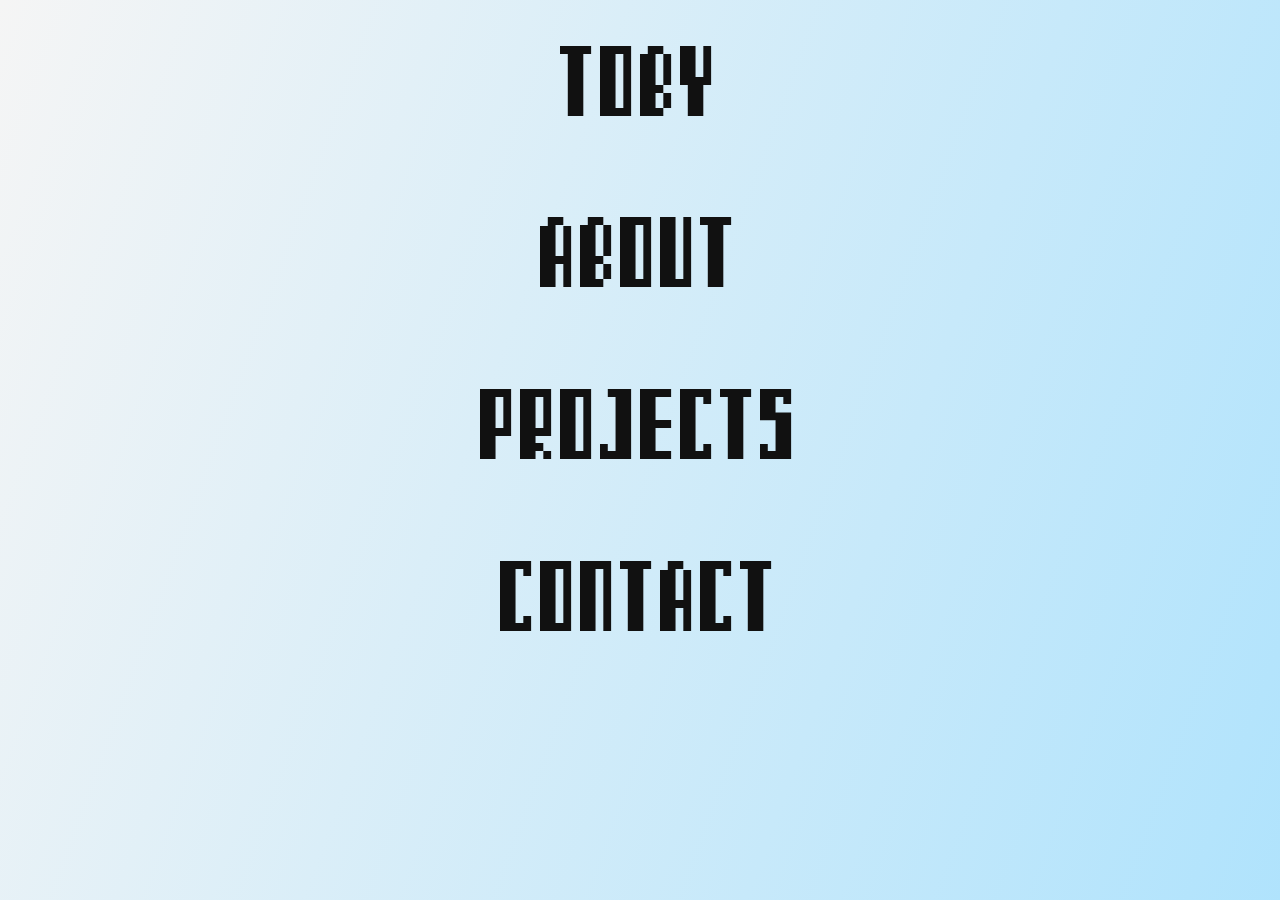
<file: index.html>
<!DOCTYPE html>

<html lang='en'>
    <head>

        <!-- TODO: probably find a better font because this one is quite hard to read -->

        <title>Toby's Website</title>
        <meta charset="utf-8">
        <meta name="description" content="Toby's Website">
        <meta name="author" content="Toby Flanagan">
        <meta name="viewport" content="width=device-width, initial-scale=1, shrink-to-fit=no">
        <link href="./css/index.css" rel="stylesheet">        
        <script type="text/javascript" src="./js/index.js"></script>

    </head>

    <body class="grad-back">
        
        <div class="maintext">
            <a href="toby.html">
                <span 
                    id="tobyImage"
                    onmouseover="showImage('tobyImage','./resources/images/Toby_portrait.png')"
                    onmouseout="hideImage('tobyImage')"
                    >
                    TOBY
                </span>
            </a>
        </div>

        <div class="maintext">
            <a href="about.html">
                <span 
                    id="aboutImage"
                    onmouseover="showImage('aboutImage','./resources/images/magnifying_glass.png')"
                    onmouseout="hideImage('aboutImage')"
                    >
                    ABOUT
                </span>
            </a>
        </div>

        <div class="maintext">
            <a href="projects.html">
                <span 
                    id="projectImage"
                    onmouseover="showImage('projectImage','./resources/images/lightbulb.png')"
                    onmouseout="hideImage('projectImage')"
                    >
                    PROJECTS
                </span>
            </a>
        </div>

        <div class="maintext">
            <a href="contact.html">
                <span 
                    id="contactImage"
                    onmouseover="showImage('contactImage','./resources/images/telephone.png')"
                    onmouseout="hideImage('contactImage')"
                    >
                    CONTACT
                </span>
            </a>
        </div>
        
    </body>



</html>
</file>
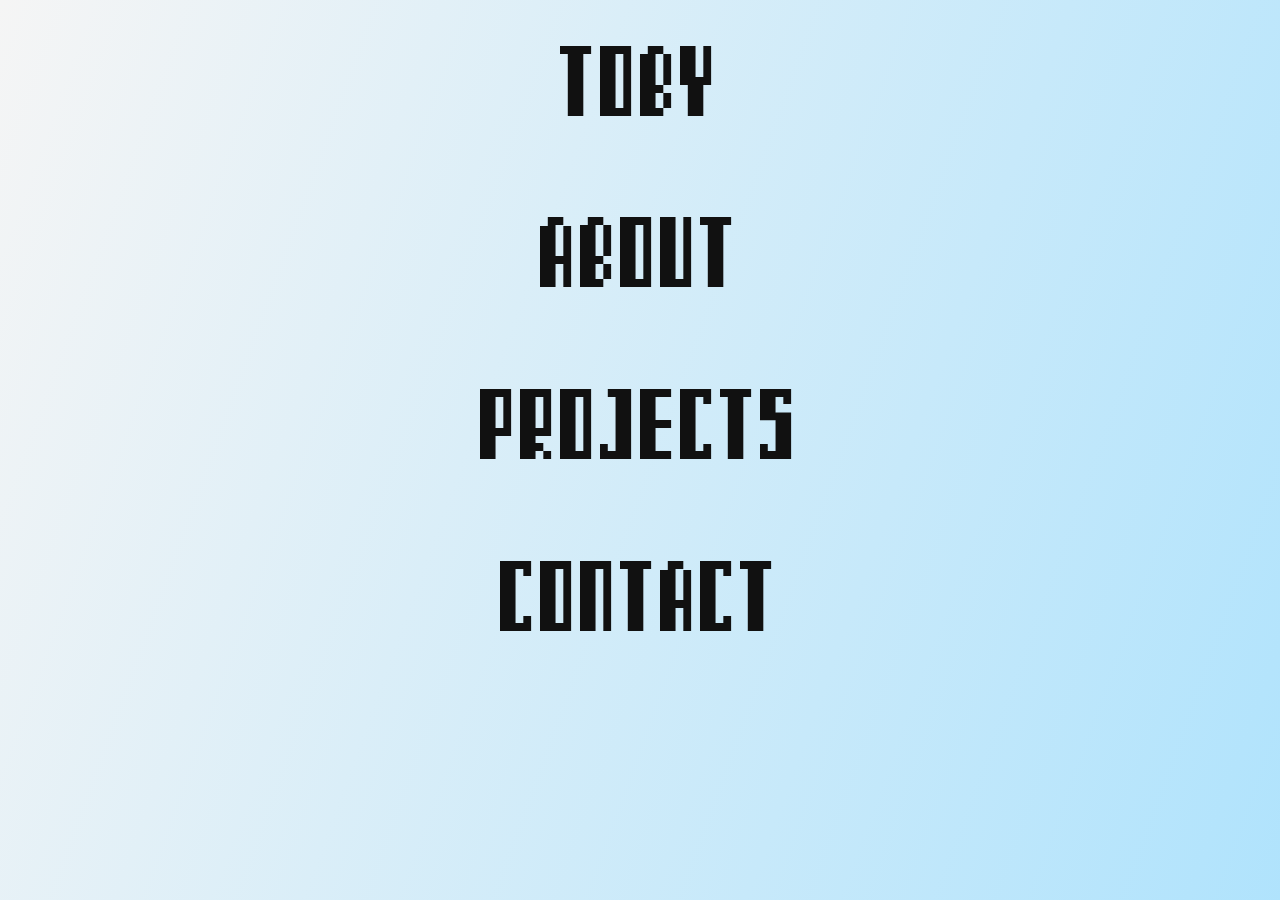
<file: templates/index.html>
<!DOCTYPE html>

<html lang='en'>
    <head>

        <!-- TODO: probably find a better font because this one is quite hard to read -->

        <title>Toby's Website</title>
        <meta charset="utf-8">
        <meta name="description" content="Toby's Website">
        <meta name="author" content="Toby Flanagan">
        <meta name="viewport" content="width=device-width, initial-scale=1, shrink-to-fit=no">
        <link href="../css/index.css" rel="stylesheet">        
        <script type="text/javascript" src="../js/index.js"></script>

    </head>

    <body class="grad-back">
        
        <div class="maintext">
            <a href="toby.html">
                <span 
                    id="tobyImage"
                    onmouseover="showImage('tobyImage','../resources/images/Toby_portrait.png')"
                    onmouseout="hideImage('tobyImage')"
                    >
                    TOBY
                </span>
            </a>
        </div>

        <div class="maintext">
            <a href="about.html">
                <span 
                    id="aboutImage"
                    onmouseover="showImage('aboutImage','../resources/images/magnifying_glass.png')"
                    onmouseout="hideImage('aboutImage')"
                    >
                    ABOUT
                </span>
            </a>
        </div>

        <div class="maintext">
            <a href="projects.html">
                <span 
                    id="projectImage"
                    onmouseover="showImage('projectImage','../resources/images/lightbulb.png')"
                    onmouseout="hideImage('projectImage')"
                    >
                    PROJECTS
                </span>
            </a>
        </div>

        <div class="maintext">
            <a href="contact.html">
                <span 
                    id="contactImage"
                    onmouseover="showImage('contactImage','../resources/images/telephone.png')"
                    onmouseout="hideImage('contactImage')"
                    >
                    CONTACT
                </span>
            </a>
        </div>
        
    </body>



</html>
</file>
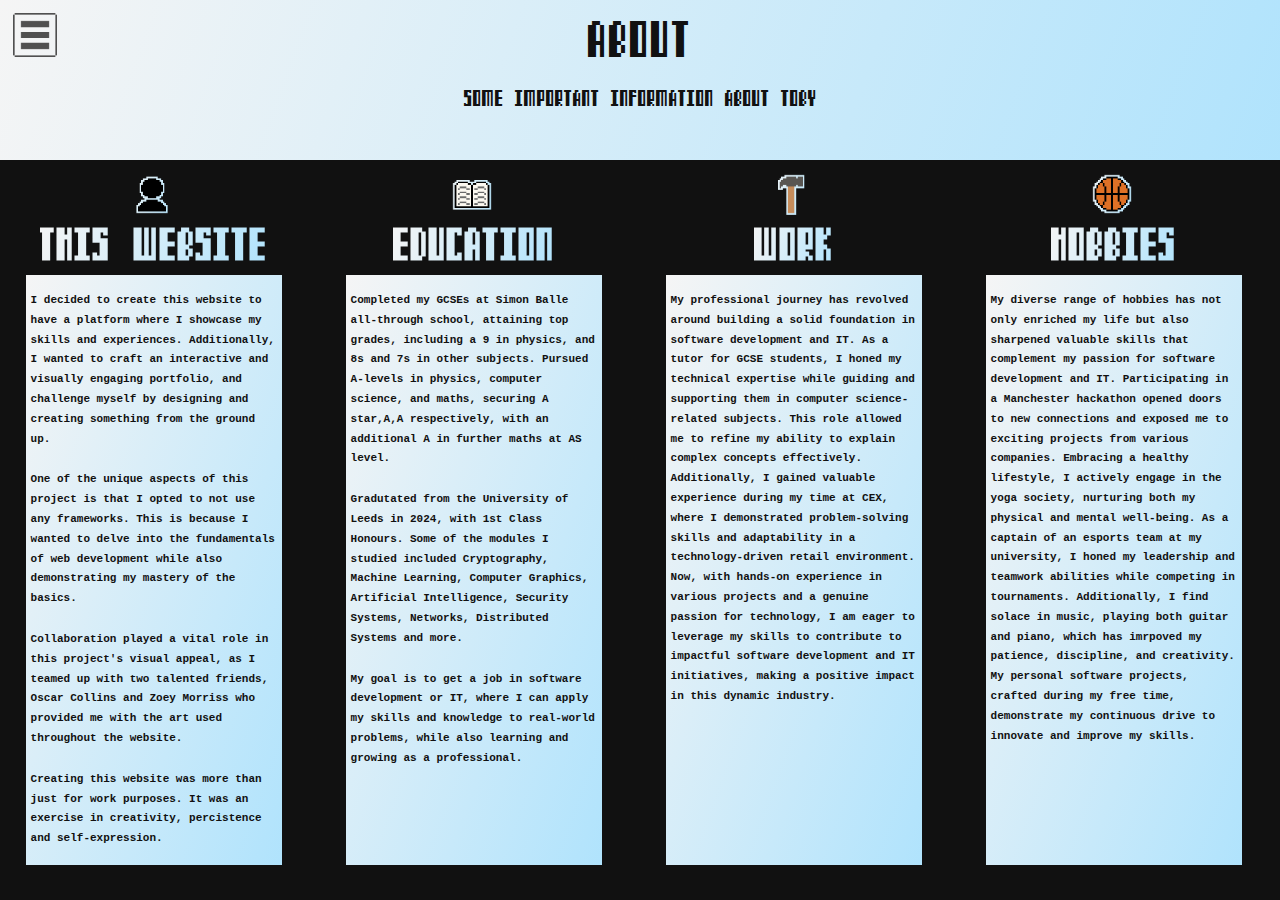
<file: about.html>
<!DOCTYPE html>

<html lang="en">

    <head>

        <title>About Toby</title>
        <meta charset="utf-8">
        <meta name="description" content="About Toby">
        <meta name="author" content="Toby Flanagan">
        <meta name="viewport" content="width=device-width, initial-scale=1, shrink-to-fit=no">

        <link href="./css/about.css" rel="stylesheet">

        <!-- styling for navbar -->
        <link href="./css/navbar.css" rel="stylesheet">    
        <script type="text/javascript" src="./js/navbar.js"></script>

    </head>

    <body>

        <!-- button that reveals navbar -->
        <div class="navbar-button" onclick="toggleNavbar()">
            <img class="navbar-icon" id="navbar-icon" src="./resources/images/menu_button.png" alt="Menu">
        </div>

        <!-- navbar -->
        <div class="navbar">

            <a class="navbar-item" href="index.html">Home</a>
            <a class="navbar-item" href="toby.html">Toby</a>
            <a class="navbar-item" href="about.html">About</a>
            <a class="navbar-item" href="projects.html">Projects</a>
            <a class="navbar-item" href="contact.html">Contact</a>

        </div>

        <!--main title and background image-->
        <div class="banner">
            <div class="banner-content">
                <span>ABOUT</span><br>
                <p class="banner-subtitle">Some important information about toby</p>
            </div>
        </div>

        
        <div class="align-container">

            <div class="main-box">

                <img class="main-image" src="./resources/images/profile.png" alt="profile">
            
                <h1 class="main-header">This Website</h1>

                <p class="main-text">I decided to create this website to have a platform where I showcase my skills and 
                    experiences. Additionally, I wanted to craft an interactive and visually engaging portfolio, and challenge
                    myself by designing and creating something from the ground up.
                </p>
                <p class="main-text">One of the unique aspects of this project is that I opted to not use any frameworks. 
                    This is because I wanted to delve into the fundamentals of web development while also demonstrating my
                    mastery of the basics.
                </p>
                <p class="main-text">Collaboration played a vital role in this project's visual appeal, as I teamed up
                    with two talented friends, Oscar Collins and Zoey Morriss who provided me with the art used throughout 
                    the website.
                </p>
                <p class="main-text">Creating this website was more than just for work purposes. It was an exercise in 
                    creativity, percistence and self-expression.
                </p>
                

            </div>

            <div class="main-box">

                <img class="main-image" src="./resources/images/book.png" alt="book">

                <h1 class="main-header">Education</h1>

                <p class="main-text">Completed my GCSEs at Simon Balle all-through school, attaining top grades,
                    including a 9 in physics, and 8s and 7s in other subjects. Pursued A-levels in physics, computer 
                    science, and maths, securing A star,A,A respectively, with an additional A in further maths at AS level.
                </p>
                <p class="main-text">
                    Gradutated from the University of Leeds in 2024, with 1st Class Honours. Some of the modules I studied 
                    included Cryptography, Machine Learning, Computer Graphics, Artificial Intelligence, Security Systems,
                    Networks, Distributed Systems and more.
                </p>
                <p class="main-text">
                    My goal is to get a job in software development or IT, where I can apply my skills and knowledge to
                    real-world problems, while also learning and growing as a professional.
                </p>
                

            </div>

            <div class="main-box">

                <img class="main-image" src="./resources/images/hammer.png" alt="hammer">

                <h1 class="main-header">Work</h1>

                <p class="main-text">My professional journey has revolved around building a solid foundation in software 
                    development and IT. As a tutor for GCSE students, I honed my technical expertise while guiding and 
                    supporting them in computer science-related subjects. This role allowed me to refine my ability to 
                    explain complex concepts effectively. Additionally, I gained valuable experience during my time at CEX, 
                    where I demonstrated problem-solving skills and adaptability in a technology-driven retail environment. 
                    Now, with hands-on experience in various projects and a genuine passion for technology, I am eager to 
                    leverage my skills to contribute to impactful software development and IT initiatives, making a positive
                    impact in this dynamic industry.
                </p>

            </div>

            <div class="main-box">

                <img class="main-image" src="./resources/images/basketball.png" alt="basketball">

                <h1 class="main-header">Hobbies</h1>

                <p class="main-text">My diverse range of hobbies has not only enriched my life but also sharpened valuable skills 
                    that complement my passion for software development and IT. Participating in a Manchester hackathon opened 
                    doors to new connections and exposed me to exciting projects from various companies. Embracing a healthy 
                    lifestyle, I actively engage in the yoga society, nurturing both my physical and mental well-being. As a 
                    captain of an esports team at my university, I honed my leadership and teamwork abilities while competing in 
                    tournaments. Additionally, I find solace in music, playing both guitar and piano, which has imrpoved my 
                    patience, discipline, and creativity. My personal software projects, crafted during my free time, demonstrate my 
                    continuous drive to innovate and improve my skills.
                </p>

            </div>

        </div>
    



        <div class="break-bottom"></div>

    </body>

</html>
</file>
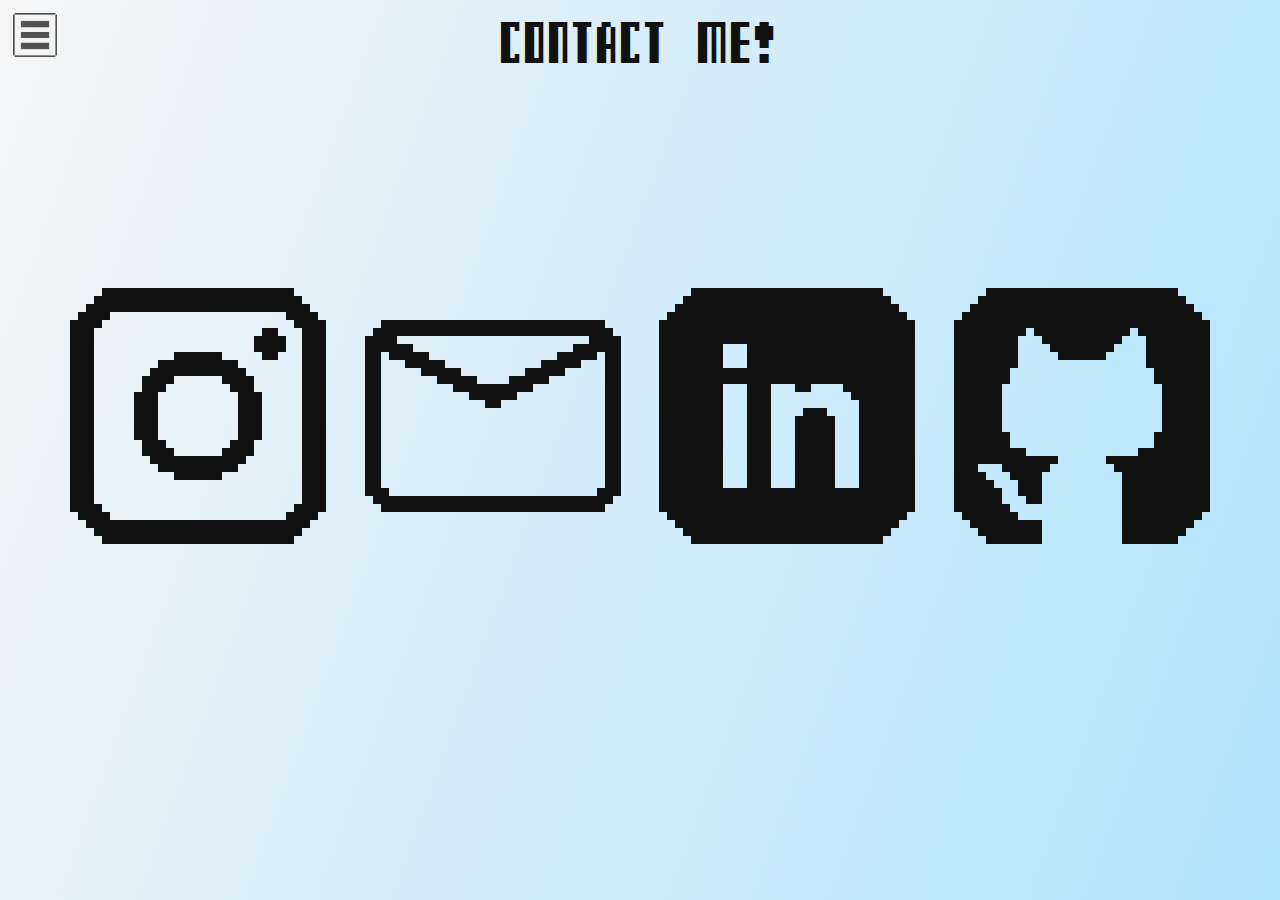
<file: contact.html>
<!DOCTYPE html>

<html lang='en'>

    <head>

        <title>Contact Toby</title>
        <meta charset="utf-8">
        <meta name="description" content="Contact Toby">
        <meta name="author" content="Toby Flanagan">
        <meta name="viewport" content="width=device-width, initial-scale=1, shrink-to-fit=no">

        <link href="./css/contact.css" rel="stylesheet">        
        <script type="text/javascript" src="./js/contact.js"></script>

        <!-- styling for navbar -->
        <link href="./css/navbar.css" rel="stylesheet">    
        <script type="text/javascript" src="./js/navbar.js"></script>

    </head>

    <body class="grad-back" onload="setLayout('imgLayout')" onresize="setLayout('imgLayout')">

        <!-- button that reveals navbar -->
        <div class="navbar-button" onclick="toggleNavbar()">
            <img class="navbar-icon" id="navbar-icon" src="./resources/images/menu_button.png" alt="Menu">
        </div>

        <!-- navbar -->
        <div class="navbar">

            <a class="navbar-item" href="index.html">Home</a>
            <a class="navbar-item" href="toby.html">Toby</a>
            <a class="navbar-item" href="about.html">About</a>
            <a class="navbar-item" href="projects.html">Projects</a>
            <a class="navbar-item" href="contact.html">Contact</a>

        </div>

        <div class="banner-content">
            <span>CONTACT ME!</span>
        </div>
    
        <div class="image-section" id="imgLayout">

            <a href="https://www.instagram.com/t_flandalf/">
                <img src="./resources/images/instagram.png" class="image-box" alt="instagram">
            </a>
            <a href="mailto:toby.flanagan@hotmail.co.uk">
                <img src="./resources/images/mail.png" class="image-box" alt="email">
            </a>
            <a href="https://www.linkedin.com/in/tobias-flanagan-7b6b5b172/">
                <img src="./resources/images/linked_in.png" class="image-box" alt="linkedin">
            </a>
            <a href="https://github.com/TobyFlan">
                <img src="./resources/images/github.png" class="image-box" alt="github">
            </a>
            

        </div>    
    
    </body>

</html>
</file>
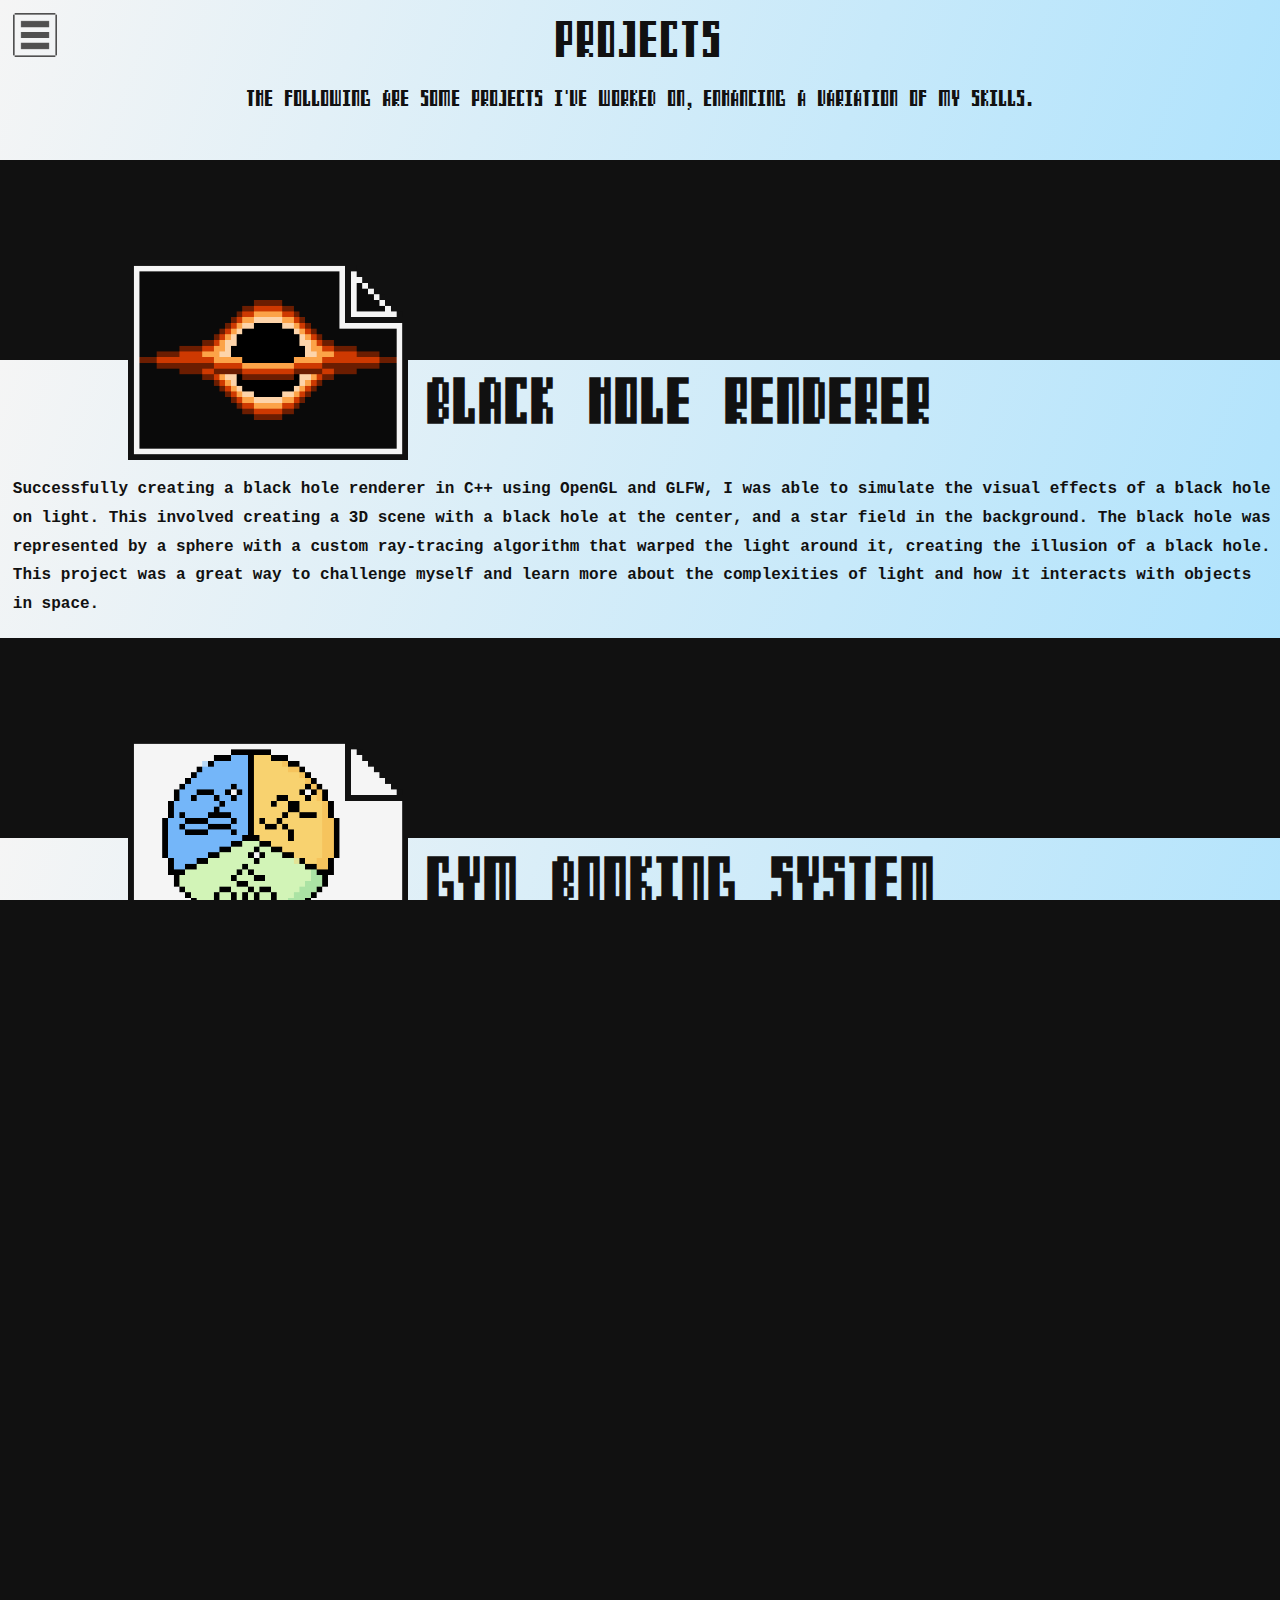
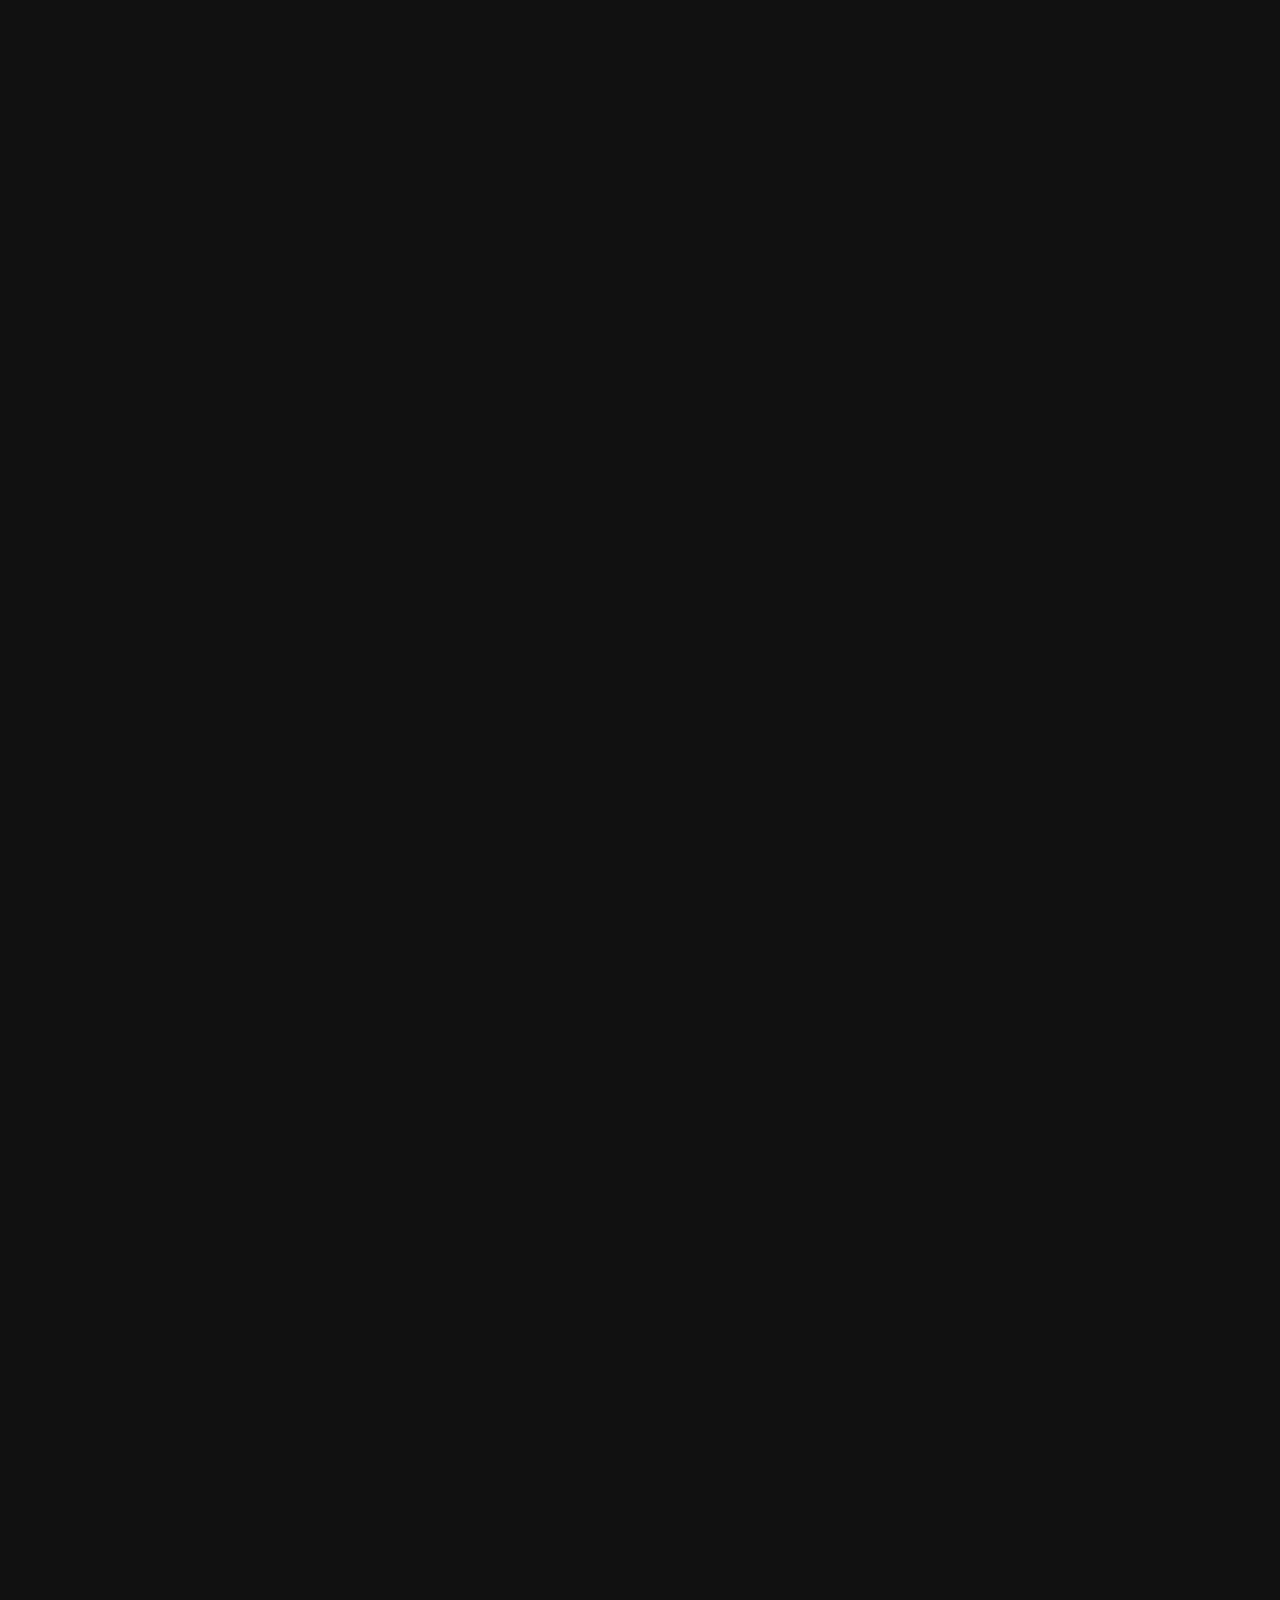
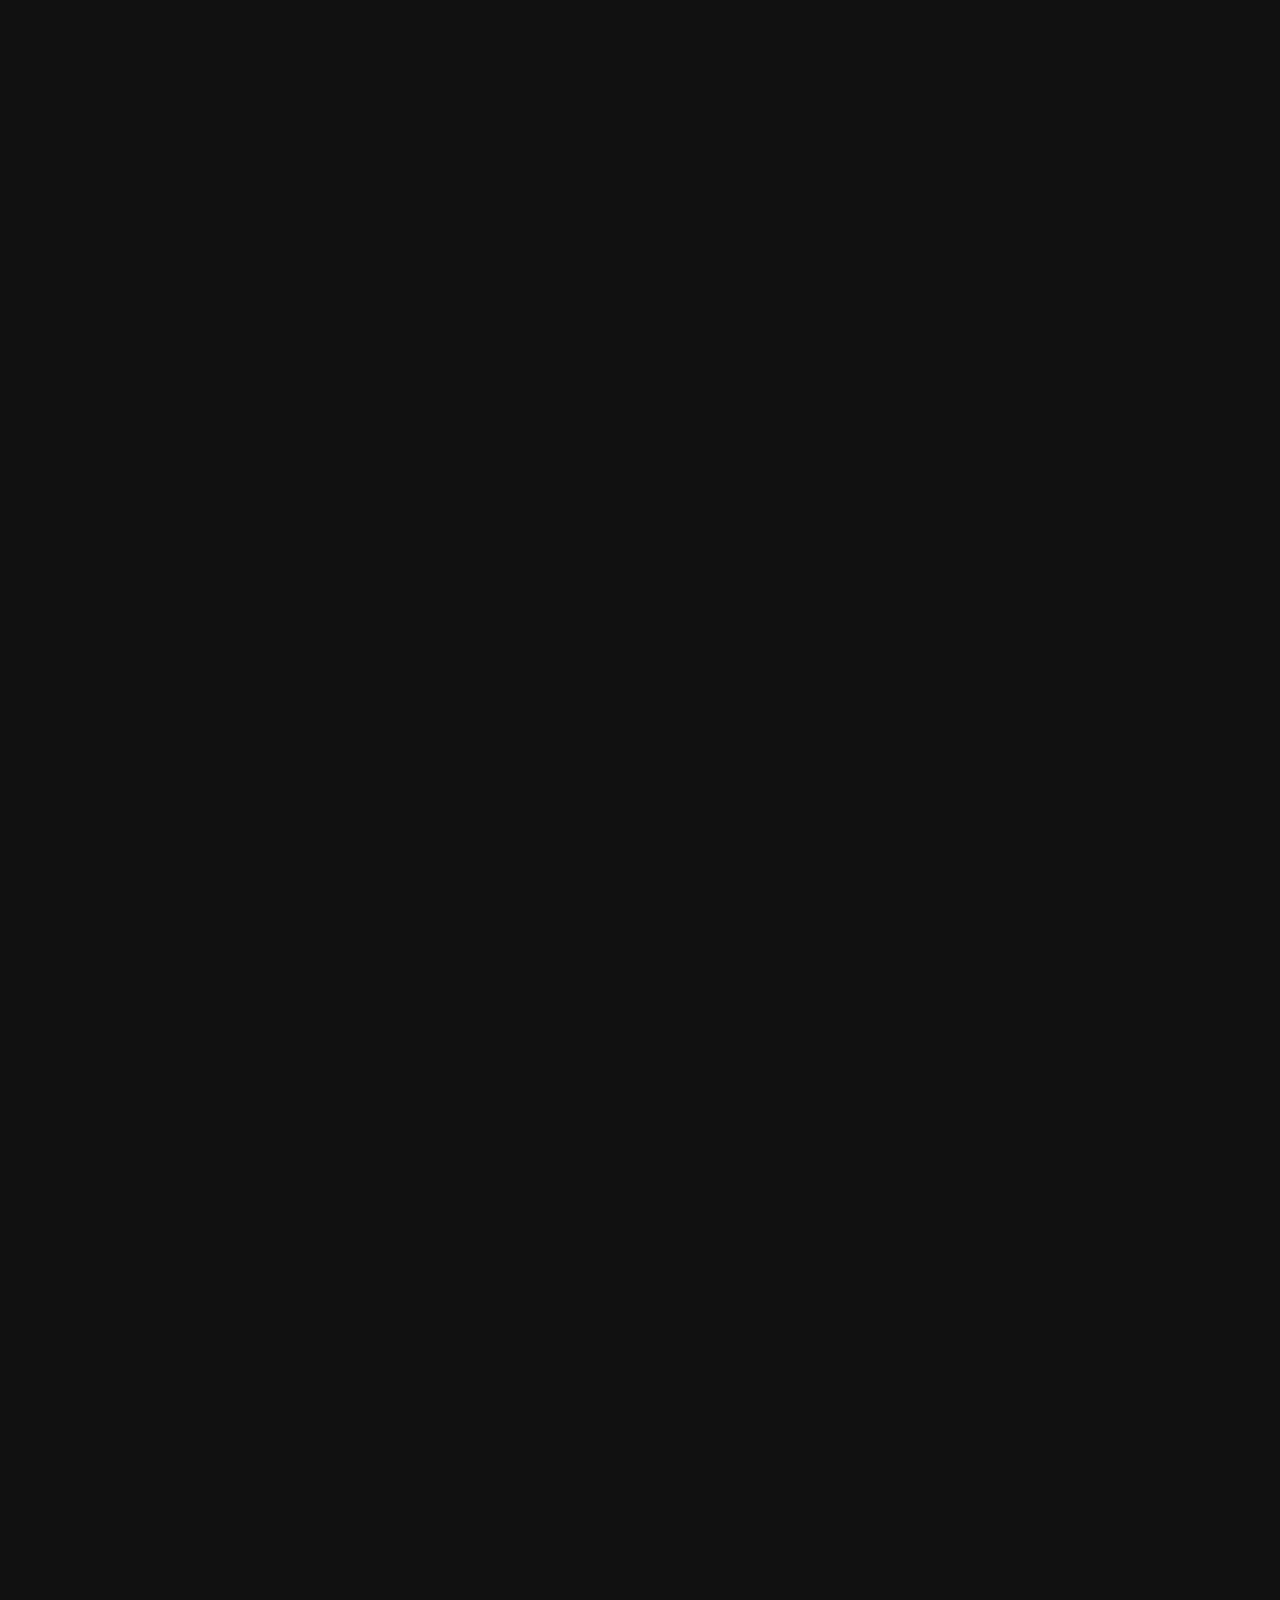
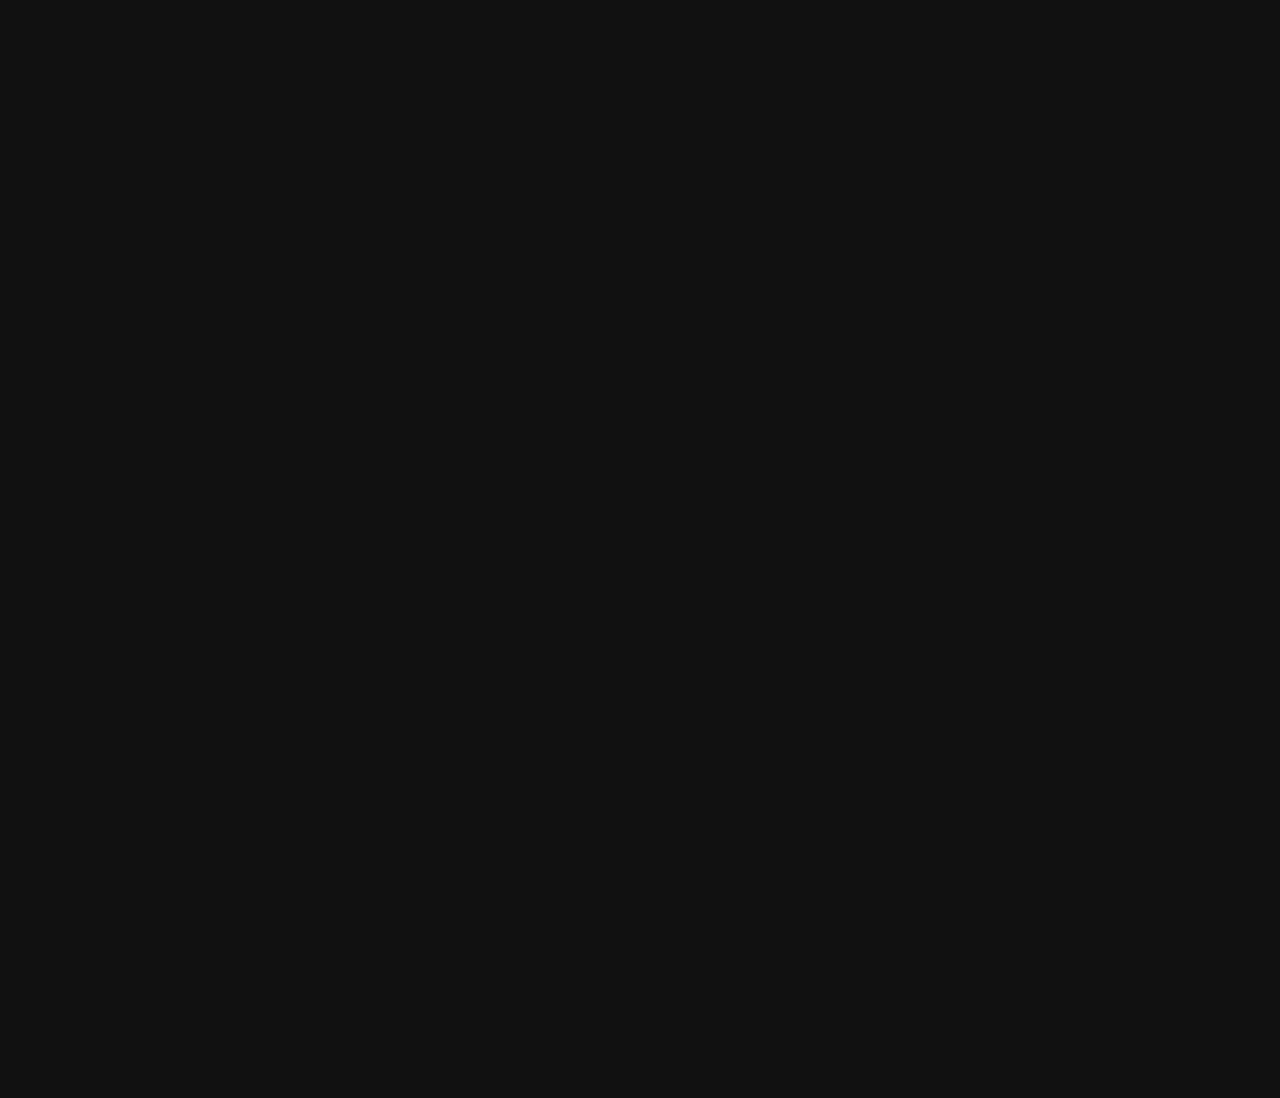
<file: projects.html>
<!DOCTYPE html>

<html lang="en">

    <head>

        <title>Toby's Projects</title>
        <meta charset="utf-8">
        <meta name="description" content="Toby's Projects">
        <meta name="author" content="Toby Flanagan">
        <meta name="viewport" content="width=device-width, initial-scale=1, shrink-to-fit=no">

        
        <link href="./css/projects.css" rel="stylesheet">    

        <!-- styling for navbar -->
        <link href="./css/navbar.css" rel="stylesheet">    
        <script type="text/javascript" src="./js/navbar.js"></script>    
        

    </head>


    <body>

        <!-- button that reveals navbar -->
        <div class="navbar-button" onclick="toggleNavbar()">
            <img class="navbar-icon" id="navbar-icon" src="./resources/images/menu_button.png" alt="Menu">
        </div>

        <!-- navbar -->
        <div class="navbar">

            <a class="navbar-item" href="index.html">Home</a>
            <a class="navbar-item" href="toby.html">Toby</a>
            <a class="navbar-item" href="about.html">About</a>
            <a class="navbar-item" href="projects.html">Projects</a>
            <a class="navbar-item" href="contact.html">Contact</a>

        </div>

        <!--main title and background image-->
        <div class="banner">
            <div class="banner-content">
                <span>PROJECTS</span><br>
                <p class="banner-subtitle">The following are some projects i've worked on, enhancing a variation of my skills.</p>
            </div>
        </div>



        <!-- project 1 -->
        <div class="project-banner">

            <img src="./resources/images/project_blackhole.png" alt="black hole project" class="project-image-wide">

            <h1 class="project-header-wide">Black Hole Renderer</h1>

            <p class="project-text-wide">Successfully creating a black hole renderer in C++ using OpenGL and GLFW, I was able to 
                simulate the visual effects of a black hole on light. This involved creating a 3D scene with a black hole at the center, 
                and a star field in the background. The black hole was represented by a sphere with a custom ray-tracing algorithm that
                warped the light around it, creating the illusion of a black hole. This project was a great way to challenge myself and 
                learn more about the complexities of light and how it interacts with objects in space.
            </p>

        </div>



        <!-- project 2 -->
        <div class="project-banner">

            <img src="./resources/images/project_sports_ball.png" alt="sports booking system project" class="project-image-wide">

            <h1 class="project-header-wide">Gym Booking System</h1>

            <p class="project-text-wide">In a group of 6, using a hybrid of the python framework flask and html, we created
                a fully functional gym booking system, including the ability to create and edit accounts, using a mySQL database,
                purchase memberships and bookings up to 2 weeks in advance through the stripe API, ask questions to our own
                AI chatbot helper powered by chatGPT, as well as managing the website and users of it through an admin account. 
                In under 6 weeks we had made a fully functional and responsive website. The use of devops and various meetings was
                instrumental to this project, as we alternated roles to make sure that everyone got a chance to work on every part 
                of the system.
            </p>

        </div>



        <!-- project 3 -->
        <div class="project-banner">

            <img src="./resources/images/blank-project.png" alt="sensor network project" class="project-image-wide">

            <h1 class="project-header-wide">Simulated Sensor Network</h1>

            <p class="project-text-wide">Using Microsoft Azure, I created a distributed sensor network in JavaScript of 20 virtual 
                sensors. This required creating an Azure Function App that contained 2 functions. Function one randomly generated sensor data, 
                and then appended this data to an Azure SQL database. These entries would be time stamped and all data older than 2 days
                would be deleted. Function 2, would track this database and trigger every time an update was detected. It processed the 
                data and calculated maximums, minimums and averages for all 20 sensors, and stored these to a seperate database.
            </p>

        </div>



        <!-- project 4 -->
        <div class="project-banner">

            <img src="./resources/images/project_compliler.png" alt="compiler project" class="project-image-wide">

            <h1 class="project-header-wide">JACK debugger</h1>

            <p class="project-text-wide">In the C language, I designed, developed, and tested to completion a fully functional
                debugger for the JACK programming language. This required the 3 following programs: The Lexical analyzer (Lexer) which parsed every individual word, symbol, 
                or other type into a linked list with enough metadata to identify each element. The Semantic analyzer 
                (Parser), which used a recursive descent parser to ensure that all of the 'words' from the lexer were in the correct 
                order. Finally, the semantic analyzer, using a symbol table implemented as a tree, to ensure that all 
                variables and functions are declared and called correctly. This project required a high attention to detail and 
                extensive knowledge of JACK language design and its syntax. It reinforced in me the importance of debugging and 
                testing, while teaching me a new way of problem-solving.
            </p>

        </div>



        <!-- project 5 -->
        <div class="project-banner">

            <img src="./resources/images/project_ram.png" alt="malloc project" class="project-image-wide">

            <h1 class="project-header-wide">Malloc System Call</h1>

            <p class="project-text-wide">Utilizing XV6, a small and simple Unix-based OS, I skillfully implemented a 
                custom system call for memory allocation within the OS. This dynamic memory allocation mechanism 
                allowed programs to efficiently use memory as needed and freed resources when they were no longer 
                required. As a result, numerous applications within the OS were able to have improved space efficiency, 
                optimizing their performance.</p>

        </div>



        <!-- project 6 -->
        <div class="project-banner">

            <img src="./resources/images/project_weather_app.png" alt="weather app project" class="project-image-wide">

            <h1 class="project-header-wide">Weather App</h1>

            <p class="project-text-wide">Using React and JavaScript, I coded the frontend and backend for a Weather lookup app.
                Through the combined use of the University of Helsinki country API and the Open Weather API, I created a simple
                application, where the user could search for a country through typing parts of the name, and once selected, the
                app would display miscellaneous data about the country, as well as up to date information on the weather of the 
                capital city of the selected country.
            </p>

        </div>



        <!-- project 7 -->
        <div class="project-banner">

            <img src="./resources/images/asteroid_game_project.png" alt="asteroid game project" class="project-image-wide">

            <h1 class="project-header-wide">2D Asteroid Game</h1>

            <p class="project-text-wide">In C++, using GLFW, I created a basic 2d asteroid game where the user could
                pilot a ship around a sea of asteroids in space. This included the implementation of many graphical techniques, for
                example, line drawing using bresenhams algorithm, image blitting, handling line rotations and line clipping / culling.
            </p>

        </div>



        <!-- project 8 -->
        <div class="project-banner">

            <img src="./resources/images/blank-project.png" alt="pgm file manipulator project" class="project-image-wide">

            <h1 class="project-header-wide">PGM file manipulator</h1>

            <p class="project-text-wide">Using C, I created a program capable of reading, writing and manipulating greyscale PGM image
                files. This included scaling up and down images, splitting images into smaller sub-images, and putting them back together 
                again, and also, comverting PGM binary image formats into PGM denary format, and back. Additionally, This project had a 
                large focus on automated testing and error handling, using shell scripts to automate testing.
            </p>

        </div>



        <!-- project 8 -->
        <div class="project-banner">

            <img src="./resources/images/blank-project.png" alt="phonebook project" class="project-image-wide">

            <h1 class="project-header-wide">Virtual Phonebook</h1>

            <p class="project-text-wide">I developed a fullstack app using React for the frontend, JavaScript for the backend,
                MongoDB for the database, and FlyCTL to temporarily deploy the app to the web. Users could add entries to the
                phonebook, consiting of a name and phone number, and they could also search for other entries by name. Through
                an admin page, entries could be removed from the database.
            </p>

        </div>


        <!-- project 9 -->
        <div class="project-banner">

            <img src="./resources/images/project_3d_renderer.png" alt="3d renderer project" class="project-image-wide">

            <h1 class="project-header-wide">Custom 3D scene renderer</h1>

            <p class="project-text-wide">Using OpenGL and GLFW in C++, I created a custom interactive 3D renderer in a team of 3.
                This involved manually handling matrix / vector functions for displaying the 3D scene to the 2D monitor and to handle
                rotations for the objects, loading wavefront OBJ files and displaying them, adding textures to 3D objects, handling 
                simple object instancing, creating a custom spaceship model, adding local light sources and handling appropriate shading,
                basic animations for the rocket ship as well as adding particle effects for the ship's movement. Furthermore, as a team,
                we also had to implement camera movement, and tracking cameras for the space ship's animation, as well as a split screen
                feature.
            </p>

        </div>


        <!-- project 10 -->
        <div class="project-banner">

            <img src="./resources/images/SolarSystem.png" alt="solar system project" class="project-image-wide">

            <h1 class="project-header-wide">Solar System Simulation</h1>

            <p class="project-text-wide">Using a python library called VPython, I challenged myself to make an accurate 3D simulation
                of our solar system, using real world statistics to fuel the mathematics behind the animation. Despite being 
                an outdated library, I chose this library for its simplicity and how easy it was to implement in python. As well as
                its resonably extensive documentation. This project allowed me to express my interests visually, while deepening my
                understanding of how simulations can be made.
            </p>

        </div>


        <!-- project 11 -->
        <div class="project-banner">

            <img src="./resources/images/blank-project.png" alt="web scraper project" class="project-image-wide">

            <h1 class="project-header-wide">Web Scraper</h1>

            <p class="project-text-wide">Using Python, the requests library, and the BeautifulSoup library, I created a web scraper that could scrape
                and dynamically gather info from an entire web server. Data could then be retrieved through the creation of an inverted index, as well as
                scoring different pages to provide a user with effective multi-term search results. This project was a great way to learn about web scraping
                and how to handle the data that is scraped. I also learned about the importance of respecting the website's robots.txt
                file, and how to handle errors when scraping.
            </p>

        </div>

        <div class="break-bottom"></div>
    </body>

</html>
</file>
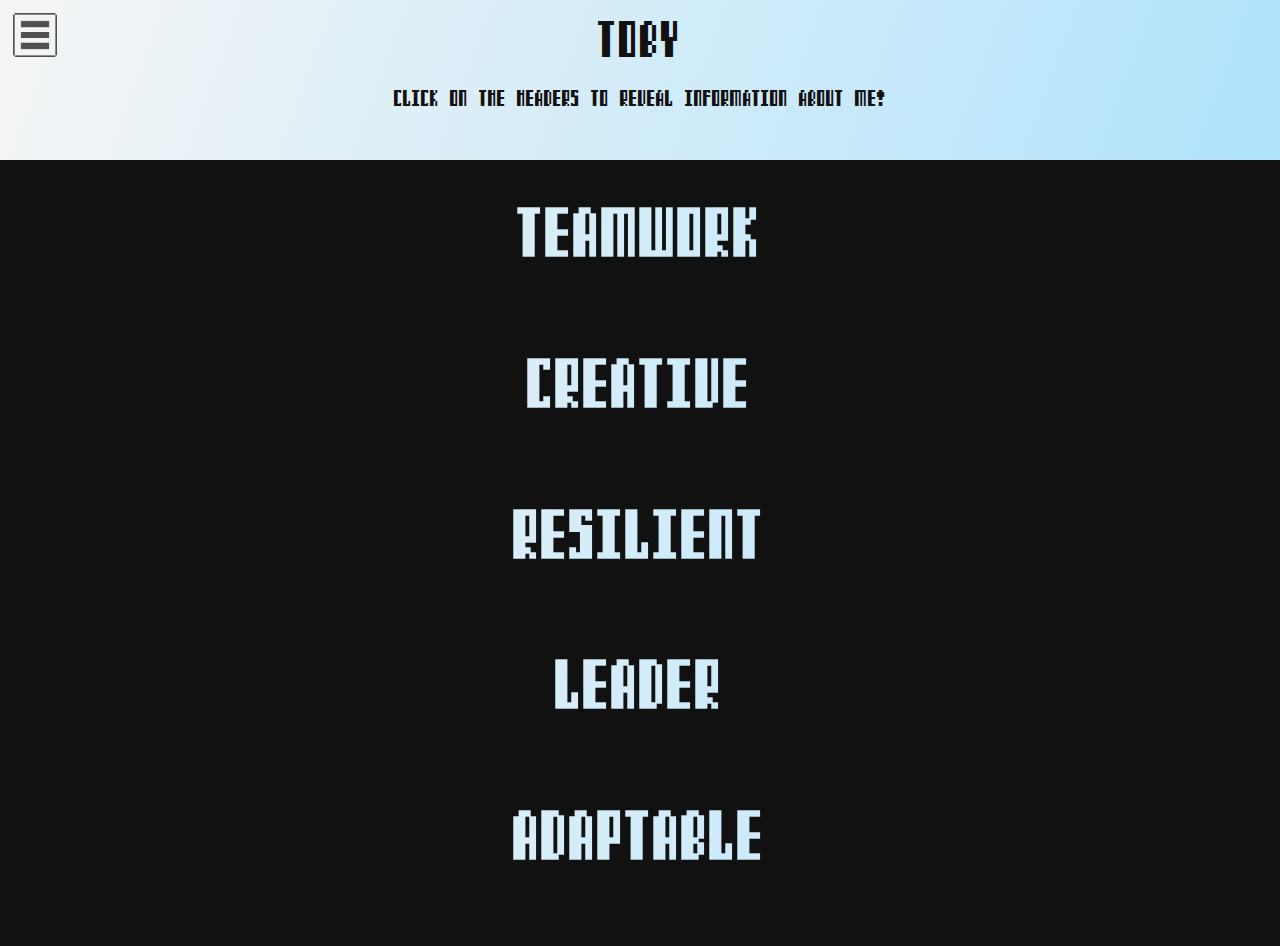
<file: toby.html>
<!DOCTYPE html>

<html lang="en">

    <head>

        <title>Toby's Website</title>
        <meta charset="utf-8">
        <meta name="description" content="Toby's Website">
        <meta name="author" content="Toby Flanagan">
        <meta name="viewport" content="width=device-width, initial-scale=1, shrink-to-fit=no">

        
        <link href="./css/toby.css" rel="stylesheet"> 
        <script type="text/javascript" src="./js/toby.js"></script>

        <!-- styling for navbar -->
        <link href="./css/navbar.css" rel="stylesheet">    
        <script type="text/javascript" src="./js/navbar.js"></script>

    </head>


    <body>

        <!-- button that reveals navbar -->
        <div class="navbar-button" onclick="toggleNavbar()">
            <img class="navbar-icon" id="navbar-icon" src="./resources/images/menu_button.png" alt="Menu">
        </div>

        <!-- navbar -->
        <div class="navbar">

            <a class="navbar-item" href="index.html">Home</a>
            <a class="navbar-item" href="toby.html">Toby</a>
            <a class="navbar-item" href="about.html">About</a>
            <a class="navbar-item" href="projects.html">Projects</a>
            <a class="navbar-item" href="contact.html">Contact</a>

        </div>

        <!--main title and background image-->
        <div class="banner">
            <div class="banner-content">
                <span>TOBY</span><br>
                <p class="banner-subtitle">Click on the headers to reveal information about me!</p>
            </div>
        </div>


        <h1 
            onclick="showContent('introSection', 200)"
            >
            Teamwork
        </h1>

        <div class="hidden-content" id="introSection">

            <div class="hidden-box">

                <p class="content">Throughout diverse projects and collaborations, I've demonstrated a
                    strong aptitude for effective teamwork. Working with diverse teams,
                    I honed my communication skills, emphasizing active listening and 
                    constructive feedback. A highlight was contributing to a successful 
                    large-scale software project under tight time constraints, achieving
                    outstanding results. I am eager to bring my collaborative spirit to 
                    future projects.</p>

            </div>

            <img src="./resources/images/teamwork.png" class="hidden-box-small">

        </div>

        <h1 
            onclick="showContent('section2', 200)"
            >
            Creative
        </h1>

        <div class="hidden-content" id="section2">

            <img src="./resources/images/creative.png" class="hidden-box-small">

            <div class="hidden-box">
                <p class="content">Creativity fuels my passion. From design to problem solving, I like
                    to approach each challenge with an innovative mindset. My dedication to
                    aestetics and user friendly design ensures everything I work on boasts
                    both visual appeal and practicality. I aspire to create impactful work
                    that leaves a lasting impression on users, while inspiring myself to
                    continue innovating.</p>
            </div>

        </div>

        <h1 
            onclick="showContent('section3', 200)"
            >
            Resilient
        </h1>

        <div class="hidden-content" id="section3">

            <div class="hidden-box">
                <p class="content">When challenges arise, I persist, adapt and grow. Embracing setbacks, I see
                    them as stepping stones for learning and self-improvement. One stand out 
                    experience was taking charge in a group project where the team was struggling. 
                    I successfully motivated team members and leveraged their strengths, despite numerous 
                    difficulties. I look forward to new endeavors, facing them head-on with strength
                    and determination.</p>
            </div>

            <img src="./resources/images/resilience.png" class="hidden-box-small">

        </div>

        <h1 
            onclick="showContent('section4', 200)"
            >
            Leader
        </h1>

        <div class="hidden-content" id="section4">

            <img src="./resources/images/leadership.png" class="hidden-box-small">


            <div class="hidden-box">
                <p class="content">The ability to inspire and guide others has always been a driving
                    force for me. As a dedicated leader, I prioritise fostering collaboration
                    and empowering individuals to reach their full potential. My experience
                    as a tutor has been instrumental in honing this skill, by helping many 
                    students reach and surpass their goal grades.</p>
            </div>

        </div>

        <h1 
            onclick="showContent('section5', 200)"
            >
            Adaptable
        </h1>

        <div class="hidden-content" id="section5">

            <div class="hidden-box">
                <p class="content">I thrive in rapidly changing environments, readily embracing new challenges with
                    an open mindset. Through working in diverse teams on various projects, I have honed
                    my ability to adapt in any situation. One standout example was during my employment
                    at cex, where I had to cooperate with many different individuals and carry out many
                    tasks. I look forward to challenging myself with new situations to help me learn and 
                    grow.</p>
            </div>

            <img src="./resources/images/adaptable.png" class="hidden-box-small">

        </div>

        
        <h1></h1>


    </body>

</html>
</file>
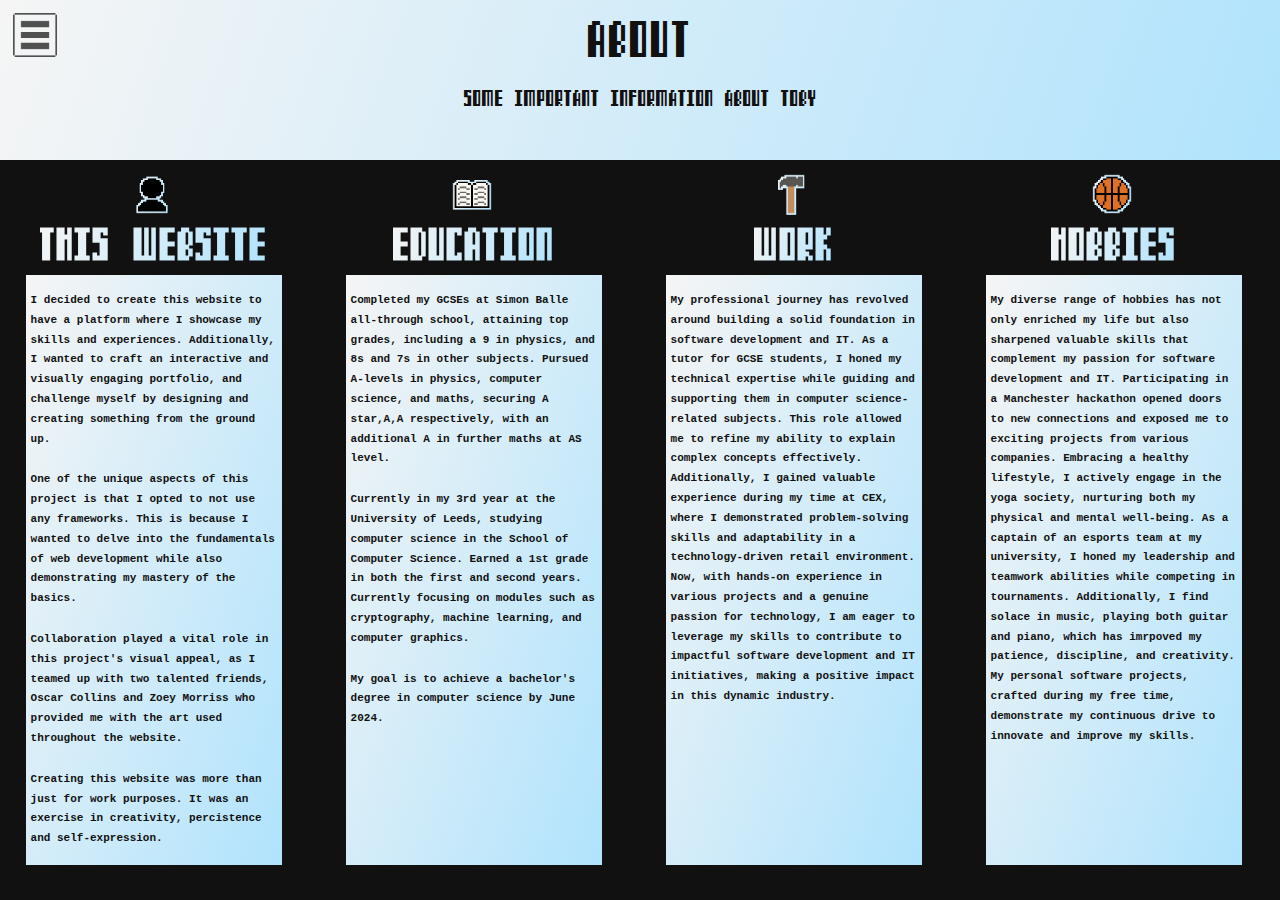
<file: templates/about.html>
<!DOCTYPE html>

<html lang="en">

    <head>

        <title>About Toby</title>
        <meta charset="utf-8">
        <meta name="description" content="About Toby">
        <meta name="author" content="Toby Flanagan">
        <meta name="viewport" content="width=device-width, initial-scale=1, shrink-to-fit=no">

        <link href="../css/about.css" rel="stylesheet">

        <!-- styling for navbar -->
        <link href="../css/navbar.css" rel="stylesheet">    
        <script type="text/javascript" src="../js/navbar.js"></script>

    </head>

    <body>

        <!-- button that reveals navbar -->
        <div class="navbar-button" onclick="toggleNavbar()">
            <img class="navbar-icon" id="navbar-icon" src="../resources/images/menu_button.png" alt="Menu">
        </div>

        <!-- navbar -->
        <div class="navbar">

            <a class="navbar-item" href="index.html">Home</a>
            <a class="navbar-item" href="toby.html">Toby</a>
            <a class="navbar-item" href="about.html">About</a>
            <a class="navbar-item" href="projects.html">Projects</a>
            <a class="navbar-item" href="contact.html">Contact</a>

        </div>

        <!--main title and background image-->
        <div class="banner">
            <div class="banner-content">
                <span>ABOUT</span><br>
                <p class="banner-subtitle">Some important information about toby</p>
            </div>
        </div>

        
        <div class="align-container">

            <div class="main-box">

                <img class="main-image" src="../resources/images/profile.png" alt="profile">
            
                <h1 class="main-header">This Website</h1>

                <p class="main-text">I decided to create this website to have a platform where I showcase my skills and 
                    experiences. Additionally, I wanted to craft an interactive and visually engaging portfolio, and challenge
                    myself by designing and creating something from the ground up.
                </p>
                <p class="main-text">One of the unique aspects of this project is that I opted to not use any frameworks. 
                    This is because I wanted to delve into the fundamentals of web development while also demonstrating my
                    mastery of the basics.
                </p>
                <p class="main-text">Collaboration played a vital role in this project's visual appeal, as I teamed up
                    with two talented friends, Oscar Collins and Zoey Morriss who provided me with the art used throughout 
                    the website.
                </p>
                <p class="main-text">Creating this website was more than just for work purposes. It was an exercise in 
                    creativity, percistence and self-expression.
                </p>
                

            </div>

            <div class="main-box">

                <img class="main-image" src="../resources/images/book.png" alt="book">

                <h1 class="main-header">Education</h1>

                <p class="main-text">Completed my GCSEs at Simon Balle all-through school, attaining top grades,
                    including a 9 in physics, and 8s and 7s in other subjects. Pursued A-levels in physics, computer 
                    science, and maths, securing A star,A,A respectively, with an additional A in further maths at AS level.
                </p>
                <p class="main-text">
                    Currently in my 3rd year at the University of Leeds, studying computer science in the School of
                    Computer Science. Earned a 1st grade in both the first and second years. Currently focusing on 
                    modules such as cryptography, machine learning, and computer graphics.
                </p>
                <p class="main-text">
                    My goal is to achieve a bachelor's degree in computer science by June 2024.
                </p>
                

            </div>

            <div class="main-box">

                <img class="main-image" src="../resources/images/hammer.png" alt="hammer">

                <h1 class="main-header">Work</h1>

                <p class="main-text">My professional journey has revolved around building a solid foundation in software 
                    development and IT. As a tutor for GCSE students, I honed my technical expertise while guiding and 
                    supporting them in computer science-related subjects. This role allowed me to refine my ability to 
                    explain complex concepts effectively. Additionally, I gained valuable experience during my time at CEX, 
                    where I demonstrated problem-solving skills and adaptability in a technology-driven retail environment. 
                    Now, with hands-on experience in various projects and a genuine passion for technology, I am eager to 
                    leverage my skills to contribute to impactful software development and IT initiatives, making a positive
                    impact in this dynamic industry.
                </p>

            </div>

            <div class="main-box">

                <img class="main-image" src="../resources/images/basketball.png" alt="basketball">

                <h1 class="main-header">Hobbies</h1>

                <p class="main-text">My diverse range of hobbies has not only enriched my life but also sharpened valuable skills 
                    that complement my passion for software development and IT. Participating in a Manchester hackathon opened 
                    doors to new connections and exposed me to exciting projects from various companies. Embracing a healthy 
                    lifestyle, I actively engage in the yoga society, nurturing both my physical and mental well-being. As a 
                    captain of an esports team at my university, I honed my leadership and teamwork abilities while competing in 
                    tournaments. Additionally, I find solace in music, playing both guitar and piano, which has imrpoved my 
                    patience, discipline, and creativity. My personal software projects, crafted during my free time, demonstrate my 
                    continuous drive to innovate and improve my skills.
                </p>

            </div>

        </div>
    



        <div class="break-bottom"></div>
    </body>

</html>
</file>
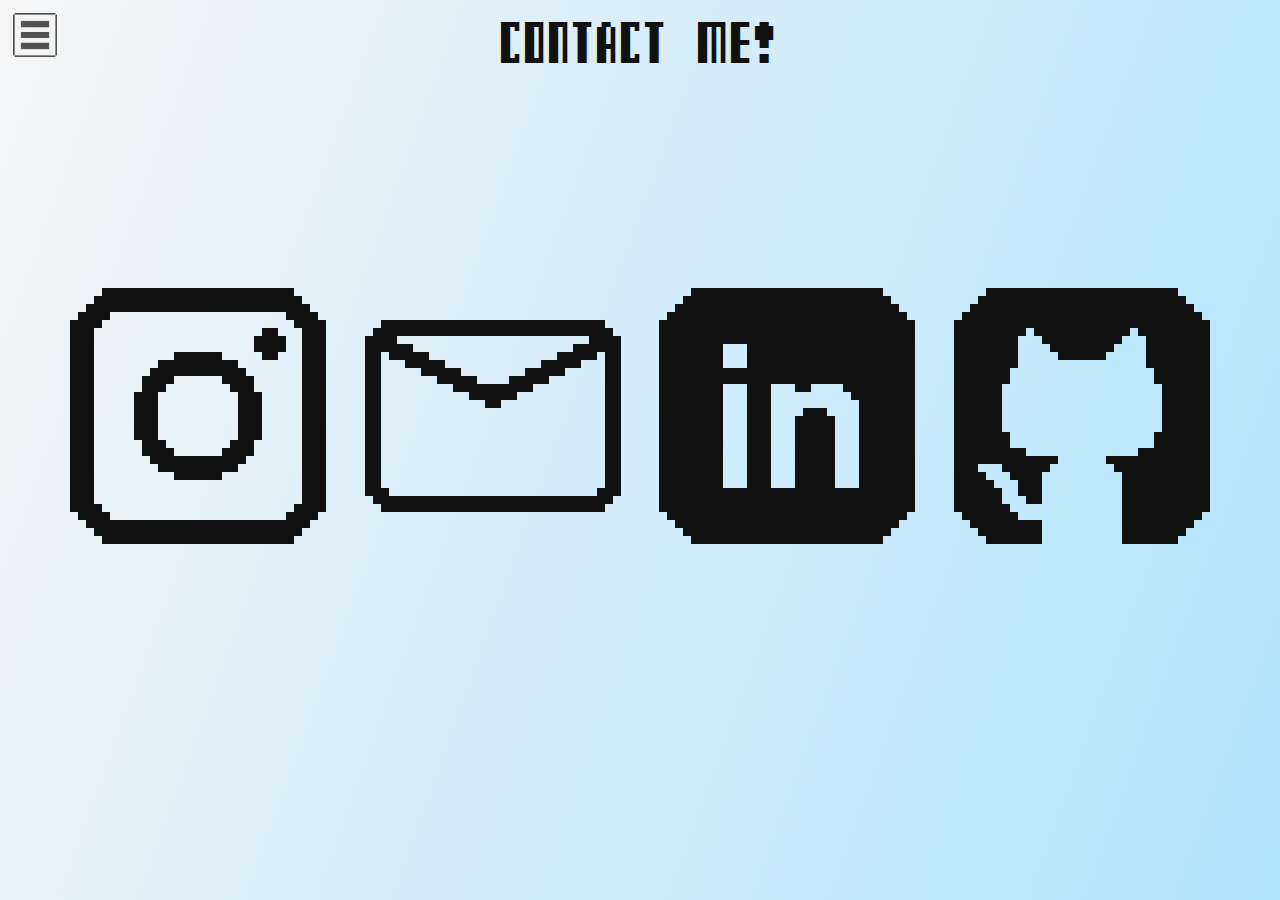
<file: templates/contact.html>
<!DOCTYPE html>

<html lang='en'>

    <head>

        <title>Contact Toby</title>
        <meta charset="utf-8">
        <meta name="description" content="Contact Toby">
        <meta name="author" content="Toby Flanagan">
        <meta name="viewport" content="width=device-width, initial-scale=1, shrink-to-fit=no">

        <link href="../css/contact.css" rel="stylesheet">        
        <script type="text/javascript" src="../js/contact.js"></script>

        <!-- styling for navbar -->
        <link href="../css/navbar.css" rel="stylesheet">    
        <script type="text/javascript" src="../js/navbar.js"></script>

    </head>

    <body class="grad-back" onload="setLayout('imgLayout')" onresize="setLayout('imgLayout')">

        <!-- button that reveals navbar -->
        <div class="navbar-button" onclick="toggleNavbar()">
            <img class="navbar-icon" id="navbar-icon" src="../resources/images/menu_button.png" alt="Menu">
        </div>

        <!-- navbar -->
        <div class="navbar">

            <a class="navbar-item" href="index.html">Home</a>
            <a class="navbar-item" href="toby.html">Toby</a>
            <a class="navbar-item" href="about.html">About</a>
            <a class="navbar-item" href="projects.html">Projects</a>
            <a class="navbar-item" href="contact.html">Contact</a>

        </div>

        <div class="banner-content">
            <span>CONTACT ME!</span>
        </div>
    
        <div class="image-section" id="imgLayout">

            <a href="https://www.instagram.com/t_flandalf/">
                <img src="../resources/images/instagram.png" class="image-box" alt="instagram">
            </a>
            <a href="mailto:toby.flanagan@hotmail.co.uk">
                <img src="../resources/images/mail.png" class="image-box" alt="email">
            </a>
            <a href="https://www.linkedin.com/in/tobias-flanagan-7b6b5b172/">
                <img src="../resources/images/linked_in.png" class="image-box" alt="linkedin">
            </a>
            <a href="https://github.com/TobyFlan">
                <img src="../resources/images/github.png" class="image-box" alt="github">
            </a>
            

        </div>    
    
    </body>

</html>
</file>
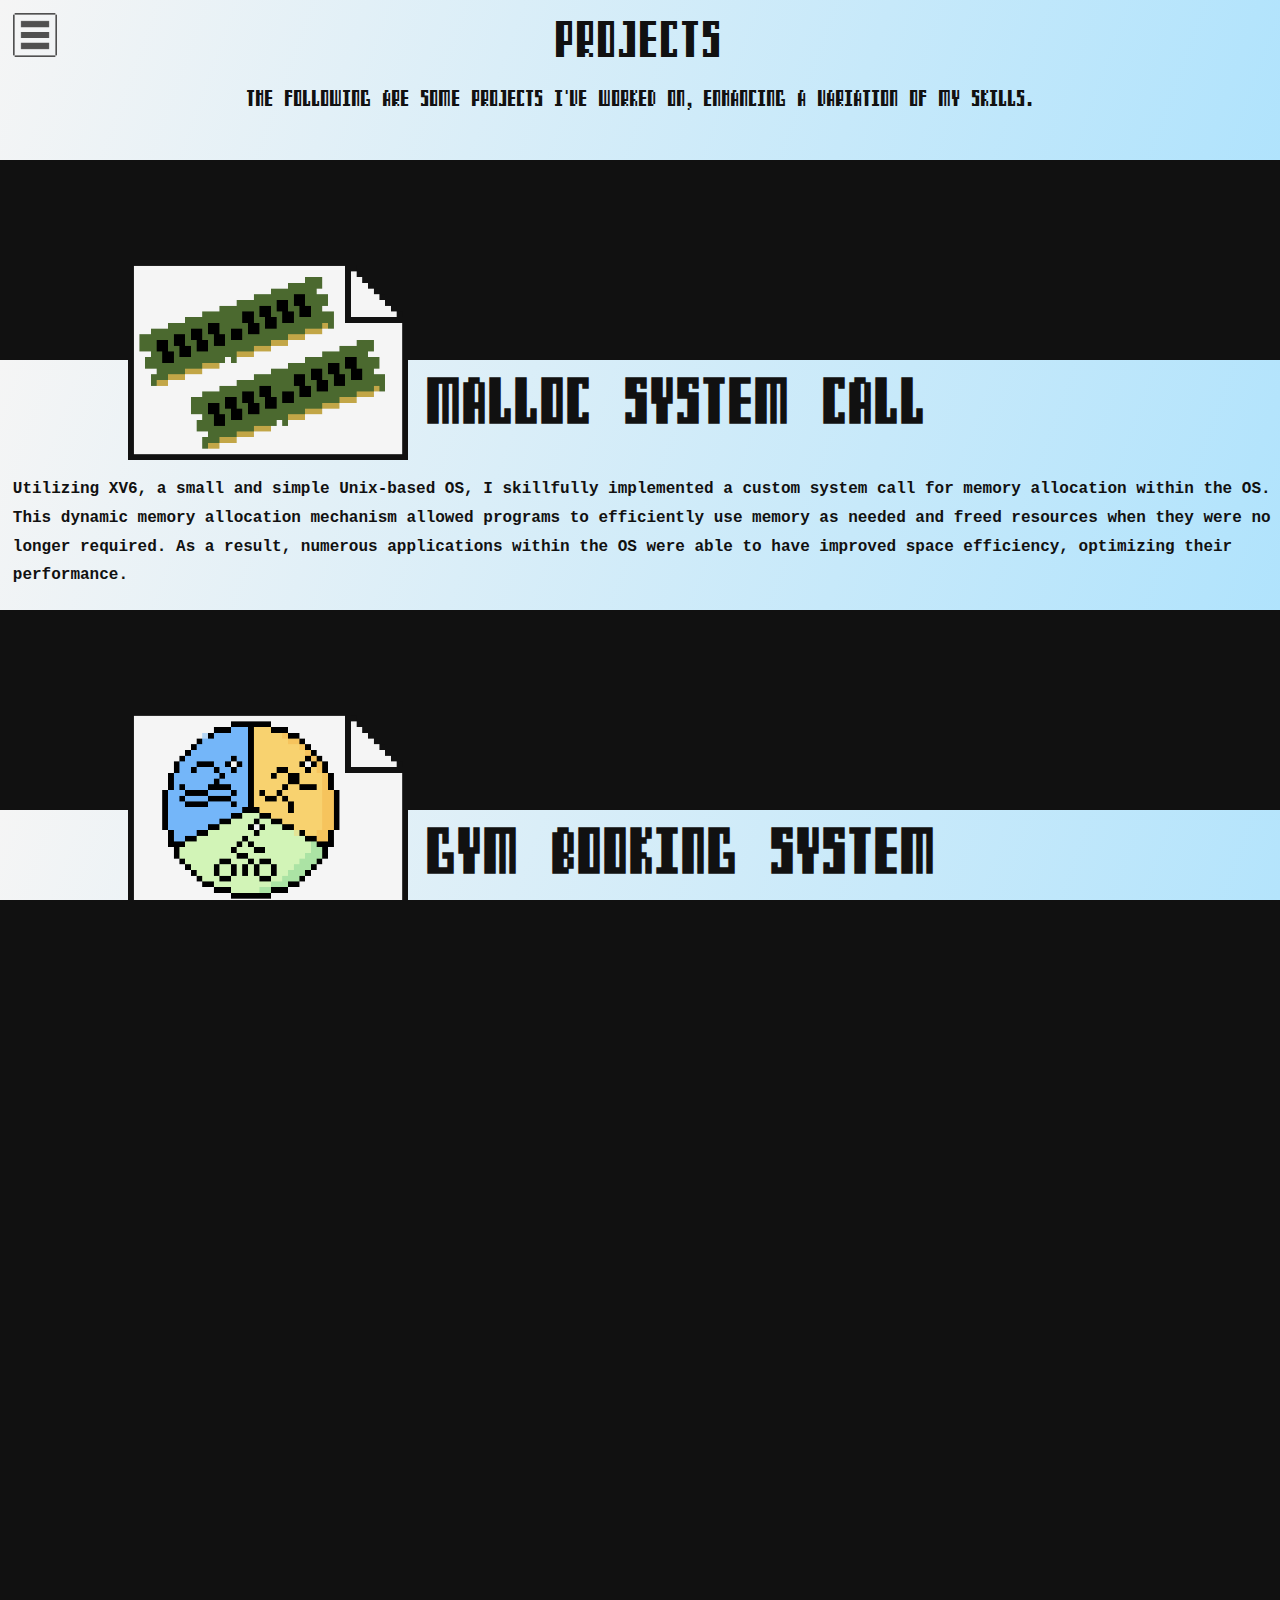
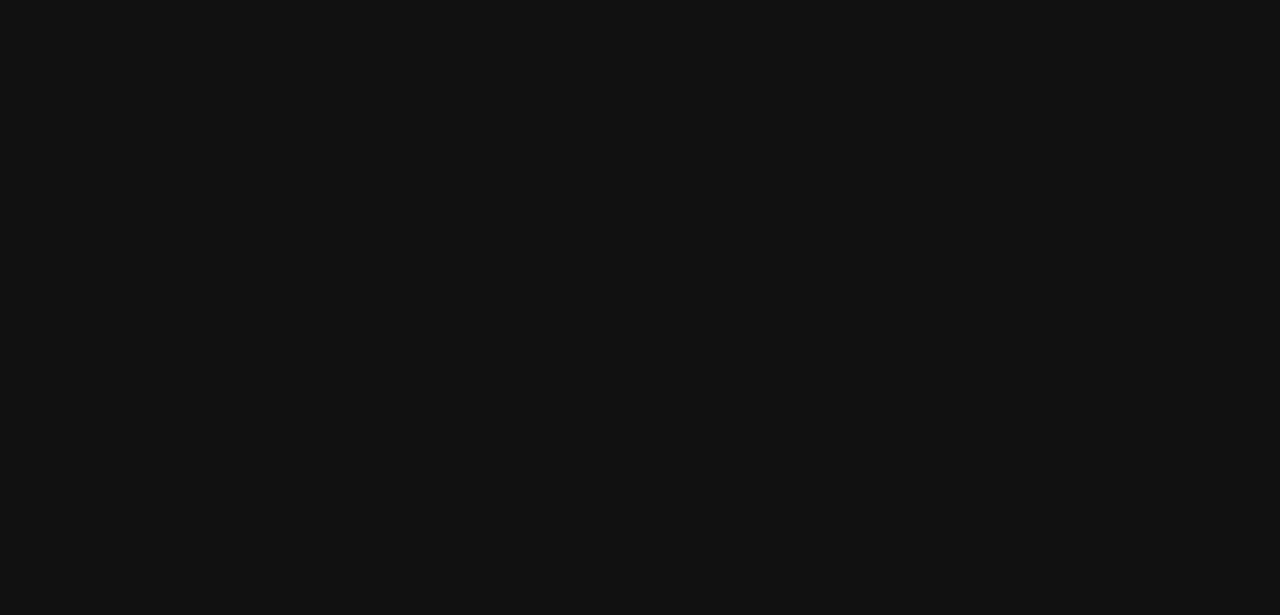
<file: templates/projects.html>
<!DOCTYPE html>

<html lang="en">

    <head>

        <title>Toby's Projects</title>
        <meta charset="utf-8">
        <meta name="description" content="Toby's Projects">
        <meta name="author" content="Toby Flanagan">
        <meta name="viewport" content="width=device-width, initial-scale=1, shrink-to-fit=no">

        
        <link href="../css/projects.css" rel="stylesheet">    

        <!-- styling for navbar -->
        <link href="../css/navbar.css" rel="stylesheet">    
        <script type="text/javascript" src="../js/navbar.js"></script>    
        

    </head>


    <body>

        <!-- button that reveals navbar -->
        <div class="navbar-button" onclick="toggleNavbar()">
            <img class="navbar-icon" id="navbar-icon" src="../resources/images/menu_button.png" alt="Menu">
        </div>

        <!-- navbar -->
        <div class="navbar">

            <a class="navbar-item" href="index.html">Home</a>
            <a class="navbar-item" href="toby.html">Toby</a>
            <a class="navbar-item" href="about.html">About</a>
            <a class="navbar-item" href="projects.html">Projects</a>
            <a class="navbar-item" href="contact.html">Contact</a>

        </div>

        <!--main title and background image-->
        <div class="banner">
            <div class="banner-content">
                <span>PROJECTS</span><br>
                <p class="banner-subtitle">The following are some projects i've worked on, enhancing a variation of my skills.</p>
            </div>
        </div>


        <!-- project 1 -->
        <div class="project-banner">

            <img src="../resources/images/project_ram.png" alt="malloc project" class="project-image-wide">

            <h1 class="project-header-wide">Malloc System Call</h1>

            <p class="project-text-wide">Utilizing XV6, a small and simple Unix-based OS, I skillfully implemented a 
                custom system call for memory allocation within the OS. This dynamic memory allocation mechanism 
                allowed programs to efficiently use memory as needed and freed resources when they were no longer 
                required. As a result, numerous applications within the OS were able to have improved space efficiency, 
                optimizing their performance.</p>

        </div>



        <!-- project 2 -->
        <div class="project-banner">

            <img src="../resources/images/project_sports_ball.png" alt="sports booking system project" class="project-image-wide">

            <h1 class="project-header-wide">Gym Booking System</h1>

            <p class="project-text-wide">In a group of 6, using a hybrid of the python framework flask and html, we created
                a fully functional gym booking system, including the ability to create and edit accounts, using a mySQL database,
                purchase memberships and bookings up to 2 weeks in advance through the stripe API, ask questions to our own
                AI chatbot helper powered by chatGPT, as well as managing the website and users of it through an admin account. 
                In under 6 weeks we had made a fully functional and responsive website. The use of devops and various meetings was
                instrumental to this project, as we alternated roles to make sure that everyone got a chance to work on every part 
                of the system.
            </p>

        </div>



        <!-- project 3 -->
        <div class="project-banner">

            <img src="../resources/images/SolarSystem.png" alt="solar system project" class="project-image-wide">

            <h1 class="project-header-wide">Solar System Simulation</h1>

            <p class="project-text-wide">Using a python library called VPython, I challenged myself to make an accurate 3D simulation
                of our solar system, using real world statistics to fuel the mathematics behind the animation. Despite being 
                an outdated library, I chose this library for its simplicity and how easy it was to implement in python. As well as
                its resonably extensive documentation. This project allowed me to express my interests visually, while deepening my
                understanding of how simulations can be made.
            </p>

        </div>



        <!-- project 4 -->
        <div class="project-banner">

            <img src="../resources/images/project_compliler.png" alt="compiler project" class="project-image-wide">

            <h1 class="project-header-wide">JACK compiler</h1>

            <p class="project-text-wide">In the C language, I designed, developed, and tested to completion the first three stages 
                of a compiler for the JACK programming language. The Lexical analyzer (Lexer) parsed every individual word, symbol, 
                or other type into a linked list with enough metadata to identify each element. Next was the Semantic analyzer 
                (Parser), which used a recursive descent parser to ensure that all of the 'words' from the lexer were in the correct 
                order. Finally, I implemented the semantic analyzer, using a symbol table implemented as a tree, to ensure that all 
                variables and functions are declared and called correctly. This project required a high attention to detail and 
                extensive knowledge of JACK language design and its syntax. It reinforced in me the importance of debugging and 
                testing, while teaching me a new way of problem-solving.
            </p>

        </div>


        <div class="break-bottom"></div>

    </body>
</file>
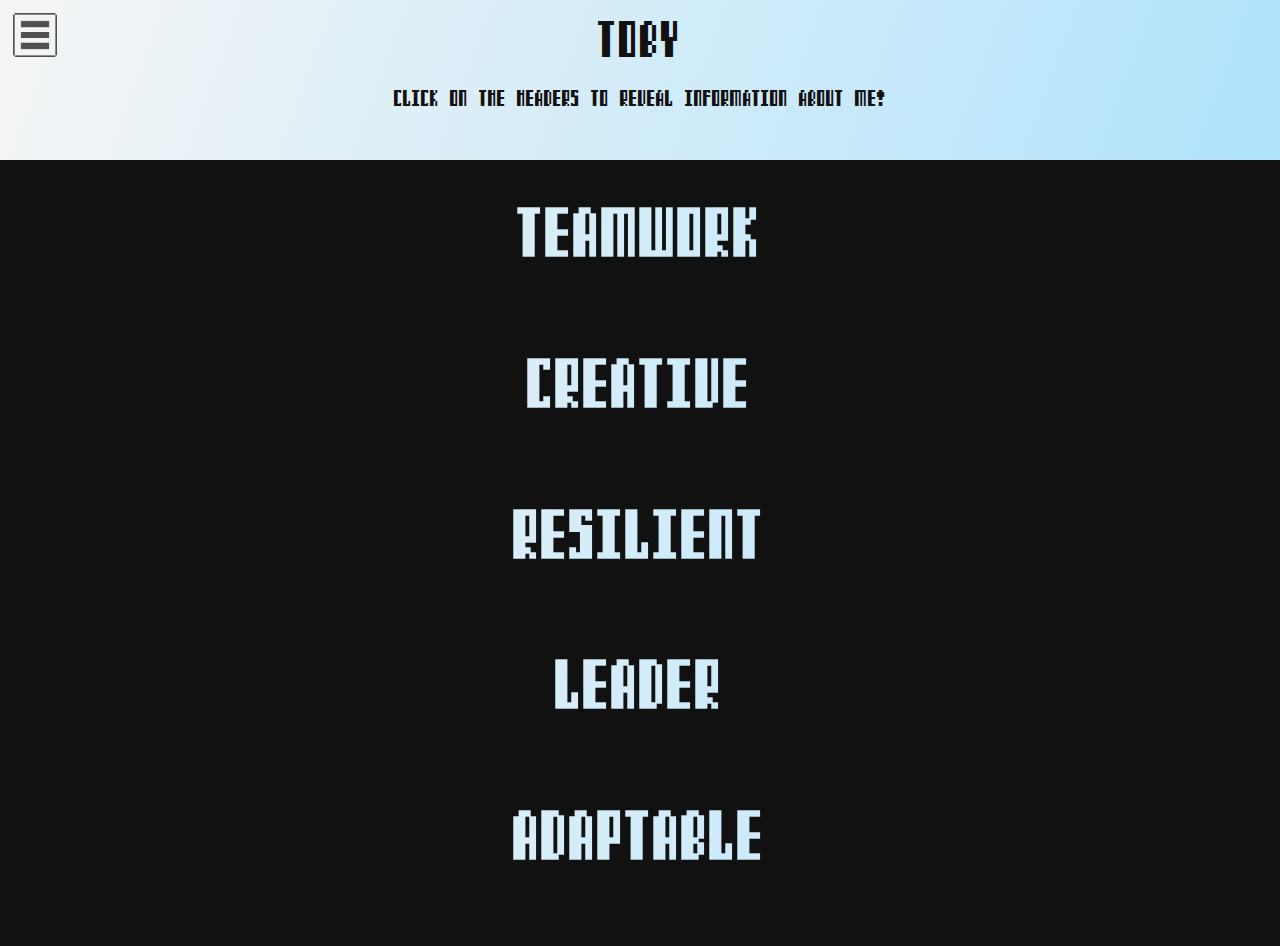
<file: templates/toby.html>
<!DOCTYPE html>

<html lang="en">

    <head>

        <title>Toby's Website</title>
        <meta charset="utf-8">
        <meta name="description" content="Toby's Website">
        <meta name="author" content="Toby Flanagan">
        <meta name="viewport" content="width=device-width, initial-scale=1, shrink-to-fit=no">

        
        <link href="../css/toby.css" rel="stylesheet"> 
        <script type="text/javascript" src="../js/toby.js"></script>

        <!-- styling for navbar -->
        <link href="../css/navbar.css" rel="stylesheet">    
        <script type="text/javascript" src="../js/navbar.js"></script>

    </head>


    <body>

        <!-- button that reveals navbar -->
        <div class="navbar-button" onclick="toggleNavbar()">
            <img class="navbar-icon" id="navbar-icon" src="../resources/images/menu_button.png" alt="Menu">
        </div>

        <!-- navbar -->
        <div class="navbar">

            <a class="navbar-item" href="index.html">Home</a>
            <a class="navbar-item" href="toby.html">Toby</a>
            <a class="navbar-item" href="about.html">About</a>
            <a class="navbar-item" href="projects.html">Projects</a>
            <a class="navbar-item" href="contact.html">Contact</a>

        </div>

        <!--main title and background image-->
        <div class="banner">
            <div class="banner-content">
                <span>TOBY</span><br>
                <p class="banner-subtitle">Click on the headers to reveal information about me!</p>
            </div>
        </div>


        <h1 
            onclick="showContent('introSection', 200)"
            >
            Teamwork
        </h1>

        <div class="hidden-content" id="introSection">

            <div class="hidden-box">

                <p class="content">Throughout diverse projects and collaborations, I've demonstrated a
                    strong aptitude for effective teamwork. Working with diverse teams,
                    I honed my communication skills, emphasizing active listening and 
                    constructive feedback. A highlight was contributing to a successful 
                    large-scale software project under tight time constraints, achieving
                    outstanding results. I am eager to bring my collaborative spirit to 
                    future projects.</p>

            </div>

            <img src="../resources/images/teamwork.png" class="hidden-box-small">

        </div>

        <h1 
            onclick="showContent('section2', 200)"
            >
            Creative
        </h1>

        <div class="hidden-content" id="section2">

            <img src="../resources/images/creative.png" class="hidden-box-small">

            <div class="hidden-box">
                <p class="content">Creativity fuels my passion. From design to problem solving, I like
                    to approach each challenge with an innovative mindset. My dedication to
                    aestetics and user friendly design ensures everything I work on boasts
                    both visual appeal and practicality. I aspire to create impactful work
                    that leaves a lasting impression on users, while inspiring myself to
                    continue innovating.</p>
            </div>

        </div>

        <h1 
            onclick="showContent('section3', 200)"
            >
            Resilient
        </h1>

        <div class="hidden-content" id="section3">

            <div class="hidden-box">
                <p class="content">When challenges arise, I persist, adapt and grow. Embracing setbacks, I see
                    them as stepping stones for learning and self-improvement. One stand out 
                    experience was taking charge in a group project where the team was struggling. 
                    I successfully motivated team members and leveraged their strengths, despite numerous 
                    difficulties. I look forward to new endeavors, facing them head-on with strength
                    and determination.</p>
            </div>

            <img src="../resources/images/resilience.png" class="hidden-box-small">

        </div>

        <h1 
            onclick="showContent('section4', 200)"
            >
            Leader
        </h1>

        <div class="hidden-content" id="section4">

            <img src="../resources/images/leadership.png" class="hidden-box-small">


            <div class="hidden-box">
                <p class="content">The ability to inspire and guide others has always been a driving
                    force for me. As a dedicated leader, I prioritise fostering collaboration
                    and empowering individuals to reach their full potential. My experience
                    as a tutor has been instrumental in honing this skill, by helping many 
                    students reach and surpass their goal grades.</p>
            </div>

        </div>

        <h1 
            onclick="showContent('section5', 200)"
            >
            Adaptable
        </h1>

        <div class="hidden-content" id="section5">

            <div class="hidden-box">
                <p class="content">I thrive in rapidly changing environments, readily embracing new challenges with
                    an open mindset. Through working in diverse teams on various projects, I have honed
                    my ability to adapt in any situation. One standout example was during my employment
                    at cex, where I had to cooperate with many different individuals and carry out many
                    tasks. I look forward to challenging myself with new situations to help me learn and 
                    grow.</p>
            </div>

            <img src="../resources/images/adaptable.png" class="hidden-box-small">

        </div>

        
        <h1></h1>

    </body>

</html>
</file>
<file: css/index.css>
@font-face {
    font-family: 'computer_speak_v0.3regular';
    src: url('computer_speak_v0.3-webfont.woff2') format('woff2'),
         url('computer_speak_v0.3-webfont.woff') format('woff');
    font-weight: normal;
    font-style: normal;

}

body, html{

    overflow-x: hidden;
    overflow-y:auto;
    height: 100vh;
    margin: 0vh;
    max-width: 100vw;
    font: 400 0.8vw/1.8 "computer_speak_v0.3regular";
    font-size: 0.8vw;
    background-color: #111;

}




/* animate the background */
@keyframes animate-grad{

    0%{
        background-position: 0 50%;
    }
    50%{
        background-position: 100% 50%;
    }
    100%{
        background-position: 0 50%;
    }
}

.grad-back{

    z-index: 1;
    background:linear-gradient(-70deg, #ffcc99, #ff99ff,#99ddff, whitesmoke );;
    background-size: 400% 400%;
    width: 100%;
    height: 100vh;
    animation: animate-grad 25s ease infinite;
}


/* basic formatting */
.maintext{

    text-align:center;
    color:#111;
    font-size: 5.5vw;
    /* line-height:15vh; */
    padding: min(3vw, 2.5vh);
    

}

a{

    text-decoration: none;
    color:#111;

}



/* business to do with making images appear */
span:hover{

    color: #4d4d4d;
    cursor: pointer;

}

.fadein {

    opacity: 0;
    transition: opacity 250ms ease-in;

}

.fadein.appear {

    opacity: 1;

}
</file>
<file: css/about.css>
@font-face {
    font-family: 'computer_speak_v0.3regular';
    src: url('computer_speak_v0.3-webfont.woff2') format('woff2'),
         url('computer_speak_v0.3-webfont.woff') format('woff');
    font-weight: normal;
    font-style: normal;

}

body, html{

    overflow-x: hidden;
    overflow-y:auto;
    height: 100vh;
    margin: 0vh;
    max-width: 100vw;
    font: 400 64px/1.8 "computer_speak_v0.3regular";
    font-size: 64px;
    background-color: #111;

}

/* animate the banner */
@keyframes animate-grad{

    0%{
        background-position: 0 50%;
    }
    50%{
        background-position: 100% 50%;
    }
    100%{
        background-position: 0 50%;
    }
}


.banner{

    position: relative;
    top: 0;
    left: 0;
    background:linear-gradient(-70deg, #ffcc99, #ff99ff,#99ddff, whitesmoke );
    background-size: 400% 400%;
    width: 100%;
    height:160px;
    animation: animate-grad 25s ease infinite;

}

.banner-content{

    font-size: 36px;
    margin: 0 auto;
    padding: 10px;
    color: #111;
    text-align:center;

}

.banner-subtitle{

    font-size: 16px;
    margin: 0 auto;
    padding: 10px;
    color: #111;
    text-align:center;


}


/* stuff for main text box */
/* read somewhere to build for mobile first, then add the if case for desktop so that is what i am going to do */

.align-container{

    display: flex;
    flex-direction: column;

}

.main-box{

    position: relative;
    background:linear-gradient(-70deg, #ffcc99, #ff99ff,#99ddff, whitesmoke );
    background-size: 400% 400%;
    width: 90%;
    min-height:150px;
    margin-top:100px;
    animation: animate-grad 25s ease infinite;
    left:5%;


}

.main-header{

    position: absolute;
    left:calc(16px + 32px + 5px);
    font-size: 32px;
    top:-78px;

    /* just for colour formatting */
    background:linear-gradient(-70deg, #ffcc99, #ff99ff,#99ddff, whitesmoke );
    background-size: 400% 400%;
    animation: animate-grad 25s ease infinite;
    background-clip: text;
    -webkit-background-clip: text;
    -webkit-text-fill-color: transparent;
    white-space: nowrap;

}

.main-text{

    color:#111;
    padding:5px 5px 5px 5px;
    font-size:11px;
    font-family: 'Courier New', monospace;
    font-weight:bold;

}

.main-image{

    position: absolute;
    
    background:linear-gradient(-70deg, #ffcc99, #ff99ff,#99ddff, whitesmoke );
    background-size: 400% 400%;
    animation: animate-grad 25s ease infinite;

    height:48px;
    width:48px;
    top:-56px;

}

.break-bottom{

    margin-top:5vw;

}

/* want window to change layout to this once it has grown to desktop size*/
@media screen and (min-width: 950px){

    .align-container{

        flex-direction: row;

    }

    .main-box{

        position: relative;
        background:linear-gradient(-70deg, #ffcc99, #ff99ff,#99ddff, whitesmoke );
        background-size: 400% 400%;
        width: 20vw;
        min-height:65vh;
        margin-top:115px;
        margin-left: 2.5vw;
        margin-right: 2.5vw;
        left:-0.5vw;
        animation: animate-grad 25s ease infinite;
    
    
    }
    
    .main-header{
    
        position: absolute;
        left:calc(16px + 32px + 5px);
        font-size: 32px;
        top:-78px;
        text-align: center;
        left: 50%;
        transform: translateX(-50%);
    
        /* just for colour formatting */
        background:linear-gradient(-70deg, #ffcc99, #ff99ff,#99ddff, whitesmoke );
        background-size: 400% 400%;
        animation: animate-grad 25s ease infinite;
        background-clip: text;
        -webkit-background-clip: text;
        -webkit-text-fill-color: transparent;
        white-space: nowrap;
    
    }
    
    .main-text{
    
        color:#111;
        padding:5px 5px 5px 5px;
        font-size:max(11px, 0.8vw);
        font-family: 'Courier New', monospace;
        font-weight:bold;
    
    }
    
    .main-image{
    
        position: absolute;

        background:linear-gradient(-70deg, #ffcc99, #ff99ff,#99ddff, whitesmoke );
        background-size: 400% 400%;
        animation: animate-grad 25s ease infinite;

        height:48px;
        width:48px;
        top:-105px;
        left: calc(50% - 2px);
        transform: translateX(-50%);
    
    }

    .break-bottom{

        margin-top:0vw;
    
    }

}
</file>
<file: css/navbar.css>
.navbar-button{

    position: fixed;
    top:10px;
    left:10px;
    z-index: 999;
    background-color: transparent;
    cursor: pointer;
    width: 50px;

}

.navbar-icon{

    position: fixed;
    z-index: 99;
    width: 50px;

}

.navbar{

    position: fixed;
    top:10px;
    left:10px;
    width:200px;
    background-color: rgba(0, 0, 0, 0.99);
    padding:10px;
    display:none;
    z-index: 99;

}

.show{

    display: block;

}

.navbar-button.active #navbar-icon{

    content: url(../resources/images/menu_button_pressed.png);

}

.navbar-item{

    display: block;
    margin-left:50px;
    color: #4f4f4f;
    text-decoration: none;
    padding:4px;
    font-size:24px;
    
}

.navbar-item:hover{

    color: #808080;

}
</file>
<file: css/contact.css>
@font-face {
    font-family: 'computer_speak_v0.3regular';
    src: url('computer_speak_v0.3-webfont.woff2') format('woff2'),
         url('computer_speak_v0.3-webfont.woff') format('woff');
    font-weight: normal;
    font-style: normal;

}

body, html{

    overflow-x: hidden;
    overflow-y:auto;
    height: 100vh;
    margin: 0vh;
    max-width: 100vw;
    font: 400 0.8vw/1.8 "computer_speak_v0.3regular";
    font-size: 0.8vw;
    background-color: #111;

}

/* animate the background */
@keyframes animate-grad{

    0%{
        background-position: 0 50%;
    }
    50%{
        background-position: 100% 50%;
    }
    100%{
        background-position: 0 50%;
    }
}

.grad-back{

    z-index: 1;
    background:linear-gradient(-70deg, #ffcc99, #ff99ff,#99ddff, whitesmoke );;
    background-size: 400% 400%;
    width: 100%;
    height: 100vh;
    animation: animate-grad 25s ease infinite;

}

.banner-content{

    font-size: max(4.5vh, 30px);
    margin: 0 auto;
    padding: 10px;
    color: #111;
    text-align:center;

}

.image-section{

    display:flex;
    flex-direction: row;
    justify-content: center;
    align-items: center;
    position: relative;
    top: 20vh;

}

.image-box{

    padding: 1vh 1vw 1vh 1vw;
    background-color: transparent;
    height: max(20vw,20vh);
    width: max(20vw,20vh);
    margin: 0.5vw;
    background-color: transparent;
    opacity:1;
    cursor: pointer;
    text-decoration: none;

}

.image-box:hover{

    opacity:0.5;
    transition: opacity 300ms linear;

}
</file>
<file: css/projects.css>
@font-face {
    font-family: 'computer_speak_v0.3regular';
    src: url('computer_speak_v0.3-webfont.woff2') format('woff2'),
         url('computer_speak_v0.3-webfont.woff') format('woff');
    font-weight: normal;
    font-style: normal;

}

body, html{

    overflow-x: hidden;
    overflow-y:auto;
    height: 100vh;
    margin: 0vh;
    max-width: 100vw;
    font: 400 64px/1.8 "computer_speak_v0.3regular";
    font-size: 64px;
    background-color: #111;

}

/* animate the banner */
@keyframes animate-grad{

    0%{
        background-position: 0 50%;
    }
    50%{
        background-position: 100% 50%;
    }
    100%{
        background-position: 0 50%;
    }
}


.banner{

    position: relative;
    top: 0;
    left: 0;
    background:linear-gradient(-70deg, #ffcc99, #ff99ff,#99ddff, whitesmoke );
    background-size: 400% 400%;
    width: 100%;
    height:160px;
    animation: animate-grad 25s ease infinite;

}

.banner-content{

    font-size: max(36px, 11px);
    margin: 0 auto;
    padding: 10px;
    color: #111;
    text-align:center;

}

.banner-subtitle{

    font-size: max(16px, 5px);
    margin: 0 auto;
    padding: 10px;
    color: #111;
    text-align:center;


}

.break-bottom{

    margin-bottom:12.5vh;

}

/* css for project banners */
.project-banner{

    position: relative;
    background:linear-gradient(-70deg, #ffcc99, #ff99ff,#99ddff, whitesmoke );
    background-size: 400% 400%;
    width: 100%;
    /* min-height:320px; */
    min-height: 100px;
    margin-top:200px;
    animation: animate-grad 25s ease infinite;

}

.project-image-wide{

    position: absolute;
    top: -100px;
    left:10vw;
    width: 280px;
    height: 200px;
    overflow: hidden;

}

.project-header-wide{

    position: absolute;
    left:calc(10vw + 300px);
    font-size: 3.5vw;
    color: #111;
    top:-2vw;
    white-space: nowrap;

}

.project-text-wide{

    display: inline-block;
    margin-left:1vw;
    font-size:16px;
    color:#111;
    margin-top:115px;
    font-family: 'Courier New', monospace;
    font-weight:bold;

}


/* want window to change layout to this once it has been shrunk in the x axis */

@media screen and (max-width: 740px){

    .project-image-wide{

        left:calc(50vw - 140px);
    
    }

    .project-header-wide{

        font-size:32px;
        top:80px;
        left:50%;
        transform: translateX(-50%);

    }

    .project-text-wide{

        margin-top:160px;
        font-size:16px;
        font-family: 'Courier New', monospace;
        font-weight:bold;

    }

    .project-banner{

        /* min-height: 445px; */
        min-height: 100px;

    }

}
</file>
<file: css/toby.css>
@font-face {
    font-family: 'computer_speak_v0.3regular';
    src: url('computer_speak_v0.3-webfont.woff2') format('woff2'),
         url('computer_speak_v0.3-webfont.woff') format('woff');
    font-weight: normal;
    font-style: normal;

}

body, html{

    overflow-x: hidden;
    overflow-y:auto;
    height: 100vh;
    margin: 0vh;
    max-width: 100vw;
    font: 400 64px/1.8 "computer_speak_v0.3regular";
    font-size: 64px;
    background-color: #111;

}

/* animate the banner */
@keyframes animate-grad{

    0%{
        background-position: 0 50%;
    }
    50%{
        background-position: 100% 50%;
    }
    100%{
        background-position: 0 50%;
    }
}


.banner{

    position: relative;
    top: 0;
    left: 0;
    background:linear-gradient(-70deg, #ffcc99, #ff99ff,#99ddff, whitesmoke );
    background-size: 400% 400%;
    width: 100%;
    height:160px;
    animation: animate-grad 25s ease infinite;

}

.banner-content{

    font-size: 36px;
    margin: 0 auto;
    padding: 10px;
    color: #111;
    text-align:center;

}

.banner-subtitle{

    font-size: 16px;
    margin: 0 auto;
    padding: 10px;
    color: #111;
    text-align:center;


}

h1{

    text-align: center;
    background:linear-gradient(-70deg, #ffcc99, #ff99ff,#99ddff, whitesmoke );
    background-size: 400% 400%;
    animation: animate-grad 25s ease infinite;
    background-clip: text;
    -webkit-background-clip: text;
    -webkit-text-fill-color: transparent;
    font-size: 48px;
    cursor: pointer;
    display: block;

}


/* drop down menus */
.hidden-content{

    height: 0vh;
    background:linear-gradient(-70deg, #ffcc99, #ff99ff,#99ddff, whitesmoke );
    background-size: 400% 400%;
    animation: animate-grad 25s ease infinite;
    overflow:hidden;
    overflow-y:hidden;
    display:flex;
    justify-content: center;
    align-items: center;
    font-family: 'Courier New', monospace;
    font-weight:bold;

}

.hidden-box{

    padding: 1vh 1vw 1vh 1vw;
    background-color: transparent;
    width: 80vw;
    height:153.3px;
    margin: 0.5vw;
    color: #111;

}

.hidden-box-small{

    background-color: transparent;
    height: 153.3px;
    margin: 0 0.5vw;

}

.content{

    font-size:max(1vw, 10px);

}
</file>
